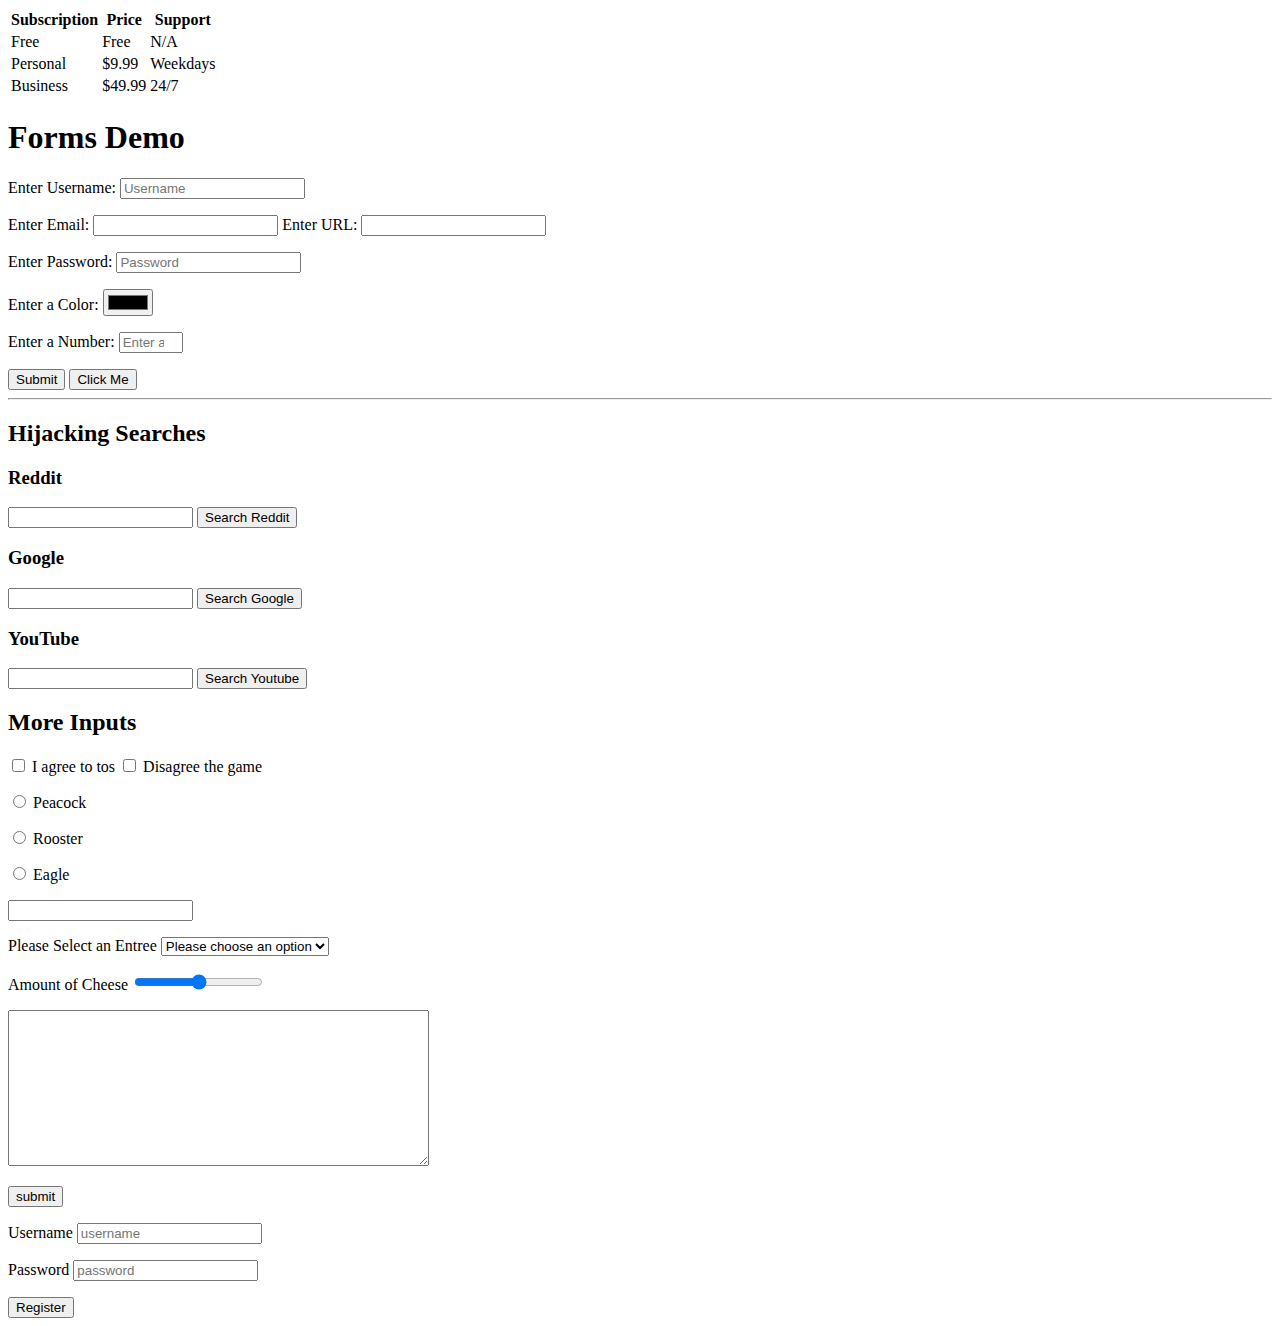
<file: index1.html>
<!DOCTYPE html>
<html lang="en">
<head>
    <meta charset="UTF-8">
    <meta http-equiv="X-UA-Compatible" content="IE=edge">
    <meta name="viewport" content="width=device-width, initial-scale=1.0">
    <title>Document</title>
</head>
<body>

<!-- TABLE ELEMENTS -->
    <table>
        <thead>
            <tr>
                <th>Subscription</th>
                <th>Price</th>
                <th>Support</th>
            </tr>
        </thead>
        
        <tbody>
        <tr>
            <td>Free</td>
            <td>Free</td>
            <td>N/A</td>
        </tr>
        
        <tr>
            <td>Personal</td>
            <td>$9.99</td>
            <td>Weekdays</td>
        </tr>
        
        <tr>
            <td>Business</td>
            <td>$49.99</td>
            <td>24/7</td>
        </tr>
        </tbody>

    </table>

<h1>Forms Demo</h1>

<!-- FORM ELEMENTS -->
<!-- label for="xxxxx" is used for associating the label with an id -->
<form action="/tacos">
    <p>
        <label for="username"> Enter Username: </label>
        <input id="username" type="text" placeholder="Username" name="username" minlength="5" maxlength="20">
    </p>
    <p>
        <!-- the required attribute only checks for an existing X@Y and does not validate for a true email -->
        <!-- same thing for URL, it just checks for an http://XYZ -->
        <label for="email">Enter Email:</label>
        <input type="email" required name="" id="email">
        <label for="url">Enter URL:</label>
        <input type="url" required name="" id="url">
    </p>
    <p>
        <label for="password">Enter Password: </label>
        <input id="password" type="password" placeholder="Password" name="password" minlength="5" maxlength="20">
    </p>
    <p>
        <label for="color">Enter a Color: </label>
        <input type="color" name="color">
    </p>
    <p>
          <label for="number">Enter a Number: </label>
          <input type="number" placeholder="Enter a Number" id="number" name="number" min="1" max="100" step="1">
    </p>
    <!-- two methods to create a button, button tag and input type -->
    <button>Submit</button>
    <input type="submit" value="Click Me">
</form>
<hr>

<h2>Hijacking Searches</h2>

<!-- SEARCH FUNCTIONS -->
<!-- This section of the course teaches us to imitate search functions from diff websites by matching up the
url which is done in conjunction with the name attribute. Each website has a unique way of structuring their
search function url -->
<h3>Reddit</h3>
<form action="https://www.reddit.com/search">
    <input type="text" name="q">
    <button>Search Reddit</button>
</form>

<h3>Google</h3>
<form action="https://www.google.com/search">
    <input type="text" name="q">
    <button>Search Google</button>
</form>

<h3>YouTube</h3>
<form action="https://www.youtube.com/results">
    <input type="text" name="search_query">
    <button>Search Youtube</button>
</form>

<h2>More Inputs</h2>

<!-- CHECKBOX AND RADIO BUTTONS -->
<!-- inp is a shortcut to get input tag including the type, name and id attribute. -->
<!-- name and value are two attributes that are sent to the server. -->
<!-- name must be the same for radio buttons under a certain topic. -->
<form action="/flyinganimals">
    <input type="checkbox" name="agree_tos" id="agree">
    <label for="agree">I agree to tos</label>
    
    <input type="checkbox" name="disagree_thegame" id="disagree">
    <label for="disagree">Disagree the game</label>

    <p>
        <input type="radio" name="bird" id="peacock" value="peacock">
        <label for="peacock">Peacock</label>
    </p>
    <p>
        <input type="radio" name="bird" id="rooster" value="rooster">
        <label for="rooster">Rooster</label>
    </p>
    <p>
        <input type="radio" name="bird" id="eagle" value="eagle">
        <label for="eagle">Eagle</label>
    </p>
    <p>
        <input type="text" name="" id="">
    </p>

<!-- DROPDOWN MENUS use the select and option elements -->
<p>
    <label for="meal">Please Select an Entree</label>
    <select name="meal" id="meal">
        <option value="">Please choose an option</option>
        <option value="fish">Fish</option>
        <option value="veg">Vegetarian</option>
        <option value="steak">Steak</option>
    </select>
</p>

<!-- RANGE AND TEXT AREA -->
<!-- range type has attributes min and max and a step to set the increment of the slider movement -->
<p>
    <label for="cheese">Amount of Cheese</label>
    <input type="range" name="cheese" id="cheese" min="1" max="100" step="5">
</p>

<p>
    <label for="requests"></label>
    <textarea name="requests" id="requests" cols="50" rows="10"></textarea>
</p>

<button>submit</button>
</form>

<!-- FORMS PRACTICE EXERCISE -->
<form action="FormsPracticeExercise">
    <p>
        <label for="username">Username</label>
        <input type="text" name="username" id="username" placeholder="username">
    </p>
    
    <p>
        <label for="password">Password</label>
        <input type="password" name="password" id="password" placeholder="password">
    </p>

    <button>Register</button>
</form>

</body>
</html>
</file>
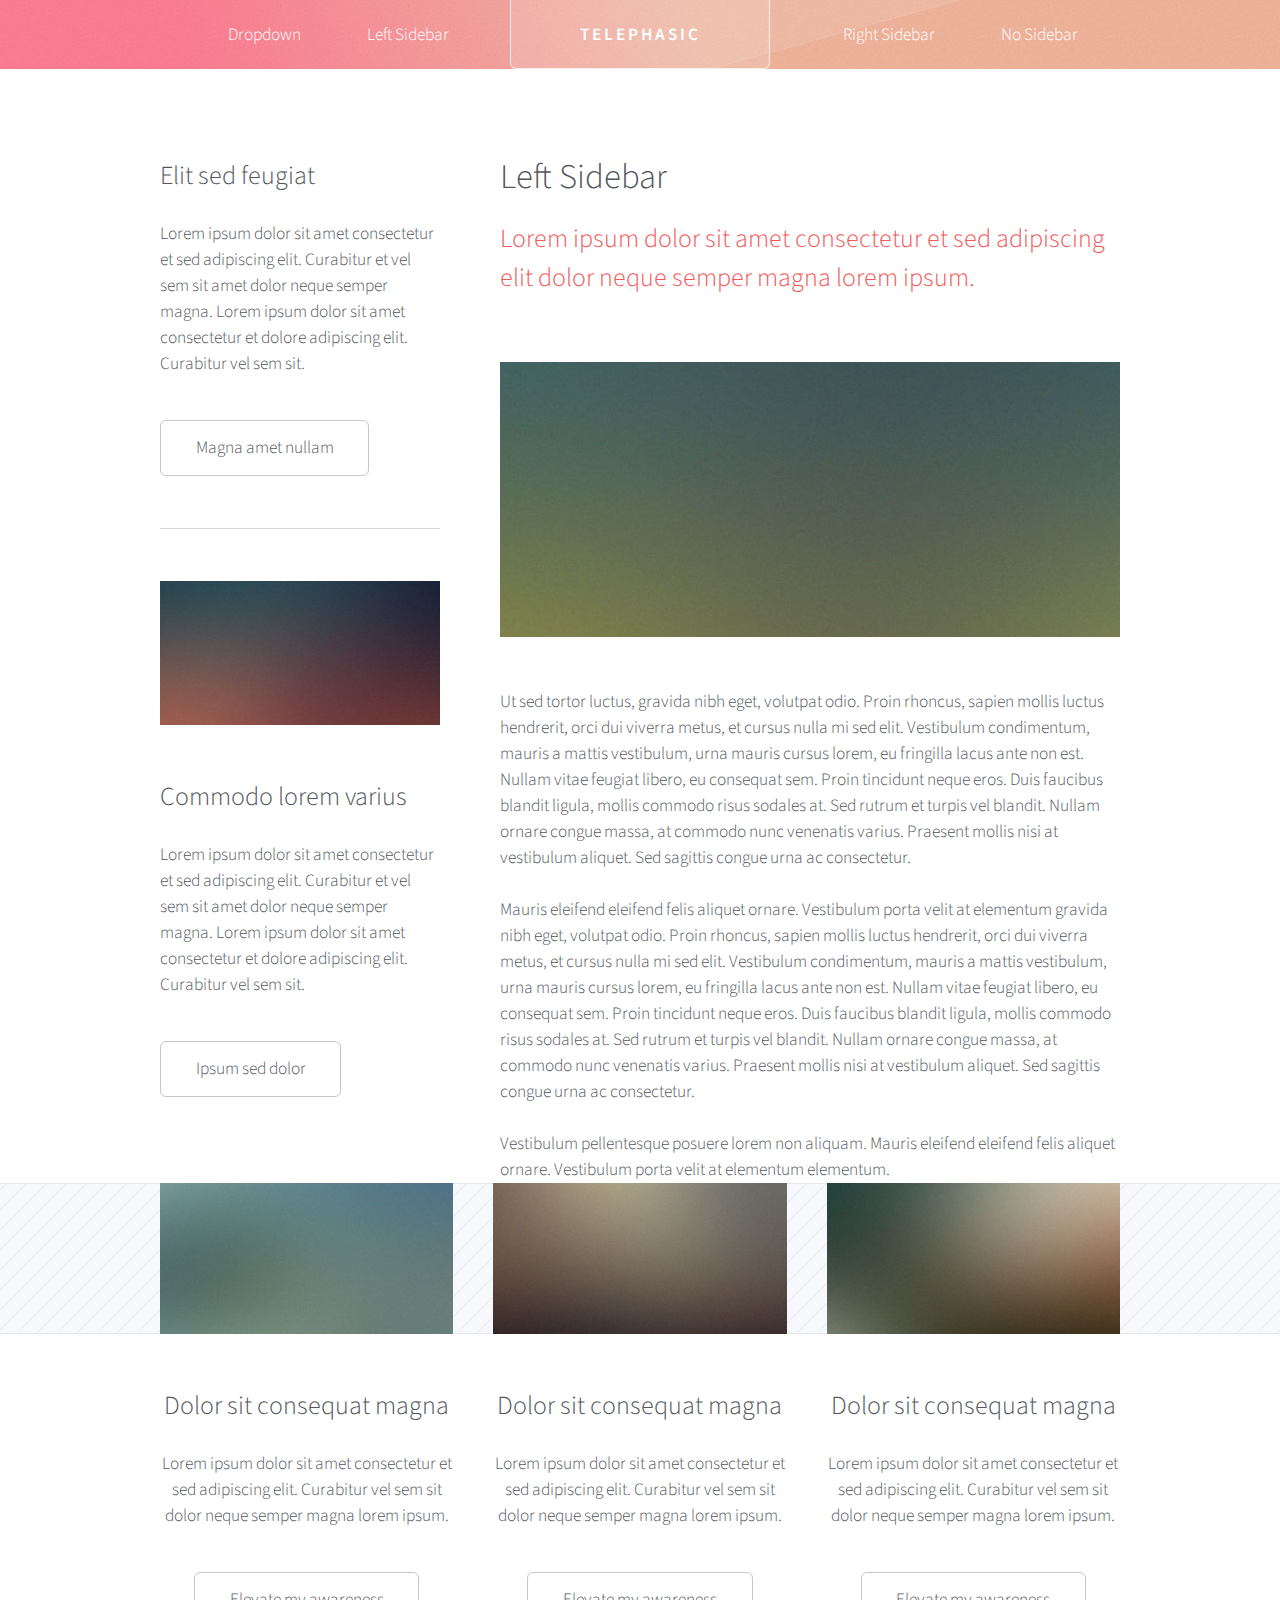
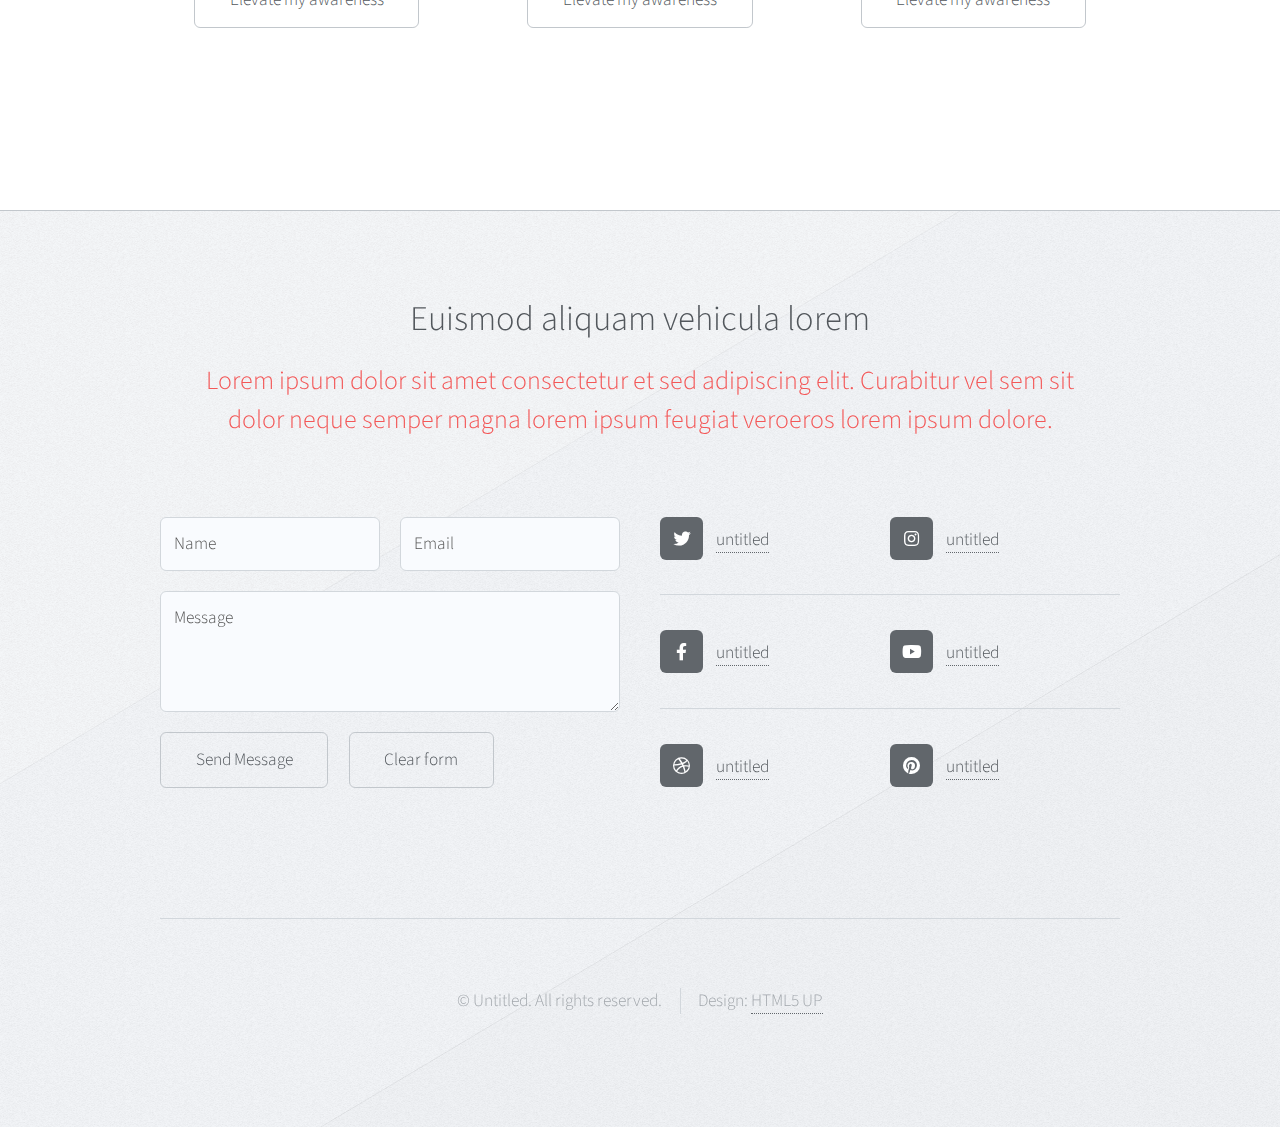
<file: left-sidebar.html>
<!DOCTYPE HTML>
<!--
	Telephasic by HTML5 UP
	html5up.net | @ajlkn
	Free for personal and commercial use under the CCA 3.0 license (html5up.net/license)
-->
<html>
	<head>
		<title>Telephasic by HTML5 UP</title>
		<meta charset="utf-8" />
		<meta name="viewport" content="width=device-width, initial-scale=1, user-scalable=no" />
		<link rel="stylesheet" href="assets/css/main.css" />
	</head>
	<body class="left-sidebar is-preload">
		<div id="page-wrapper">

			<!-- Header -->
				<div id="header-wrapper">
					<div id="header" class="container">

						<!-- Logo -->
							<h1 id="logo"><a href="index.html">Telephasic</a></h1>

						<!-- Nav -->
							<nav id="nav">
								<ul>
									<li>
										<a href="#">Dropdown</a>
										<ul>
											<li><a href="#">Lorem ipsum dolor</a></li>
											<li><a href="#">Magna phasellus</a></li>
											<li><a href="#">Etiam dolore nisl</a></li>
											<li>
												<a href="#">Phasellus consequat</a>
												<ul>
													<li><a href="#">Lorem ipsum dolor</a></li>
													<li><a href="#">Phasellus consequat</a></li>
													<li><a href="#">Magna phasellus</a></li>
													<li><a href="#">Etiam dolore nisl</a></li>
												</ul>
											</li>
											<li><a href="#">Veroeros feugiat</a></li>
										</ul>
									</li>
									<li><a href="left-sidebar.html">Left Sidebar</a></li>
									<li class="break"><a href="right-sidebar.html">Right Sidebar</a></li>
									<li><a href="no-sidebar.html">No Sidebar</a></li>
								</ul>
							</nav>

					</div>
				</div>

			<!-- Main -->
				<div class="wrapper">
					<div class="container" id="main">
						<div class="row gtr-150">
							<div class="col-4 col-12-narrower">

								<!-- Sidebar -->
									<section id="sidebar">
										<section>
											<header>
												<h3>Elit sed feugiat</h3>
											</header>
											<p>Lorem ipsum dolor sit amet consectetur et sed adipiscing elit. Curabitur et vel
											sem sit amet dolor neque semper magna. Lorem ipsum dolor sit amet consectetur et dolore
											adipiscing elit. Curabitur vel sem sit.</p>
											<ul class="actions">
												<li><a href="#" class="button">Magna amet nullam</a></li>
											</ul>
										</section>
										<section>
											<a href="#" class="image featured"><img src="images/pic07.jpg" alt="" /></a>
											<header>
												<h3>Commodo lorem varius</h3>
											</header>
											<p>Lorem ipsum dolor sit amet consectetur et sed adipiscing elit. Curabitur et vel
											sem sit amet dolor neque semper magna. Lorem ipsum dolor sit amet consectetur et dolore
											adipiscing elit. Curabitur vel sem sit.</p>
											<ul class="actions">
												<li><a href="#" class="button">Ipsum sed dolor</a></li>
											</ul>
										</section>
									</section>

							</div>
							<div class="col-8 col-12-narrower imp-narrower">

								<!-- Content -->
									<article id="content">
										<header>
											<h2>Left Sidebar</h2>
											<p>Lorem ipsum dolor sit amet consectetur et sed adipiscing elit
											dolor neque semper magna lorem ipsum.</p>
										</header>
										<a href="#" class="image featured"><img src="images/pic02.jpg" alt="" /></a>
										<p>Ut sed tortor luctus, gravida nibh eget, volutpat odio. Proin rhoncus, sapien
										mollis luctus hendrerit, orci dui viverra metus, et cursus nulla mi sed elit. Vestibulum
										condimentum, mauris a mattis vestibulum, urna mauris cursus lorem, eu fringilla lacus
										ante non est. Nullam vitae feugiat libero, eu consequat sem. Proin tincidunt neque
										eros. Duis faucibus blandit ligula, mollis commodo risus sodales at. Sed rutrum et
										turpis vel blandit. Nullam ornare congue massa, at commodo nunc venenatis varius.
										Praesent mollis nisi at vestibulum aliquet. Sed sagittis congue urna ac consectetur.</p>
										<p>Mauris eleifend eleifend felis aliquet ornare. Vestibulum porta velit at elementum
										gravida nibh eget, volutpat odio. Proin rhoncus, sapien
										mollis luctus hendrerit, orci dui viverra metus, et cursus nulla mi sed elit. Vestibulum
										condimentum, mauris a mattis vestibulum, urna mauris cursus lorem, eu fringilla lacus
										ante non est. Nullam vitae feugiat libero, eu consequat sem. Proin tincidunt neque
										eros. Duis faucibus blandit ligula, mollis commodo risus sodales at. Sed rutrum et
										turpis vel blandit. Nullam ornare congue massa, at commodo nunc venenatis varius.
										Praesent mollis nisi at vestibulum aliquet. Sed sagittis congue urna ac consectetur.</p>
										<p>Vestibulum pellentesque posuere lorem non aliquam. Mauris eleifend eleifend
										felis aliquet ornare. Vestibulum porta velit at elementum elementum.</p>
									</article>

							</div>
						</div>
						<div class="row features">
							<section class="col-4 col-12-narrower feature">
								<div class="image-wrapper first">
									<a href="#" class="image featured"><img src="images/pic03.jpg" alt="" /></a>
								</div>
								<header>
									<h3>Dolor sit consequat magna</h3>
								</header>
								<p>Lorem ipsum dolor sit amet consectetur et sed adipiscing elit. Curabitur
								vel sem sit dolor neque semper magna lorem ipsum.</p>
								<ul class="actions">
									<li><a href="#" class="button">Elevate my awareness</a></li>
								</ul>
							</section>
							<section class="col-4 col-12-narrower feature">
								<div class="image-wrapper">
									<a href="#" class="image featured"><img src="images/pic04.jpg" alt="" /></a>
								</div>
								<header>
									<h3>Dolor sit consequat magna</h3>
								</header>
								<p>Lorem ipsum dolor sit amet consectetur et sed adipiscing elit. Curabitur
								vel sem sit dolor neque semper magna lorem ipsum.</p>
								<ul class="actions">
									<li><a href="#" class="button">Elevate my awareness</a></li>
								</ul>
							</section>
							<section class="col-4 col-12-narrower feature">
								<div class="image-wrapper">
									<a href="#" class="image featured"><img src="images/pic05.jpg" alt="" /></a>
								</div>
								<header>
									<h3>Dolor sit consequat magna</h3>
								</header>
								<p>Lorem ipsum dolor sit amet consectetur et sed adipiscing elit. Curabitur
								vel sem sit dolor neque semper magna lorem ipsum.</p>
								<ul class="actions">
									<li><a href="#" class="button">Elevate my awareness</a></li>
								</ul>
							</section>
						</div>
					</div>
				</div>

			<!-- Footer -->
				<div id="footer-wrapper">
					<div id="footer" class="container">
						<header class="major">
							<h2>Euismod aliquam vehicula lorem</h2>
							<p>Lorem ipsum dolor sit amet consectetur et sed adipiscing elit. Curabitur vel sem sit<br />
							dolor neque semper magna lorem ipsum feugiat veroeros lorem ipsum dolore.</p>
						</header>
						<div class="row">
							<section class="col-6 col-12-narrower">
								<form method="post" action="#">
									<div class="row gtr-50">
										<div class="col-6 col-12-mobile">
											<input name="name" placeholder="Name" type="text" />
										</div>
										<div class="col-6 col-12-mobile">
											<input name="email" placeholder="Email" type="text" />
										</div>
										<div class="col-12">
											<textarea name="message" placeholder="Message"></textarea>
										</div>
										<div class="col-12">
											<ul class="actions">
												<li><input type="submit" value="Send Message" /></li>
												<li><input type="reset" value="Clear form" /></li>
											</ul>
										</div>
									</div>
								</form>
							</section>
							<section class="col-6 col-12-narrower">
								<div class="row gtr-0">
									<ul class="divided icons col-6 col-12-mobile">
										<li class="icon brands fa-twitter"><a href="#"><span class="extra">twitter.com/</span>untitled</a></li>
										<li class="icon brands fa-facebook-f"><a href="#"><span class="extra">facebook.com/</span>untitled</a></li>
										<li class="icon brands fa-dribbble"><a href="#"><span class="extra">dribbble.com/</span>untitled</a></li>
									</ul>
									<ul class="divided icons col-6 col-12-mobile">
										<li class="icon brands fa-instagram"><a href="#"><span class="extra">instagram.com/</span>untitled</a></li>
										<li class="icon brands fa-youtube"><a href="#"><span class="extra">youtube.com/</span>untitled</a></li>
										<li class="icon brands fa-pinterest"><a href="#"><span class="extra">pinterest.com/</span>untitled</a></li>
									</ul>
								</div>
							</section>
						</div>
					</div>
					<div id="copyright" class="container">
						<ul class="menu">
							<li>&copy; Untitled. All rights reserved.</li><li>Design: <a href="http://html5up.net">HTML5 UP</a></li>
						</ul>
					</div>
				</div>

		</div>

		<!-- Scripts -->
			<script src="assets/js/jquery.min.js"></script>
			<script src="assets/js/jquery.dropotron.min.js"></script>
			<script src="assets/js/browser.min.js"></script>
			<script src="assets/js/breakpoints.min.js"></script>
			<script src="assets/js/util.js"></script>
			<script src="assets/js/main.js"></script>

	</body>
</html>
</file>
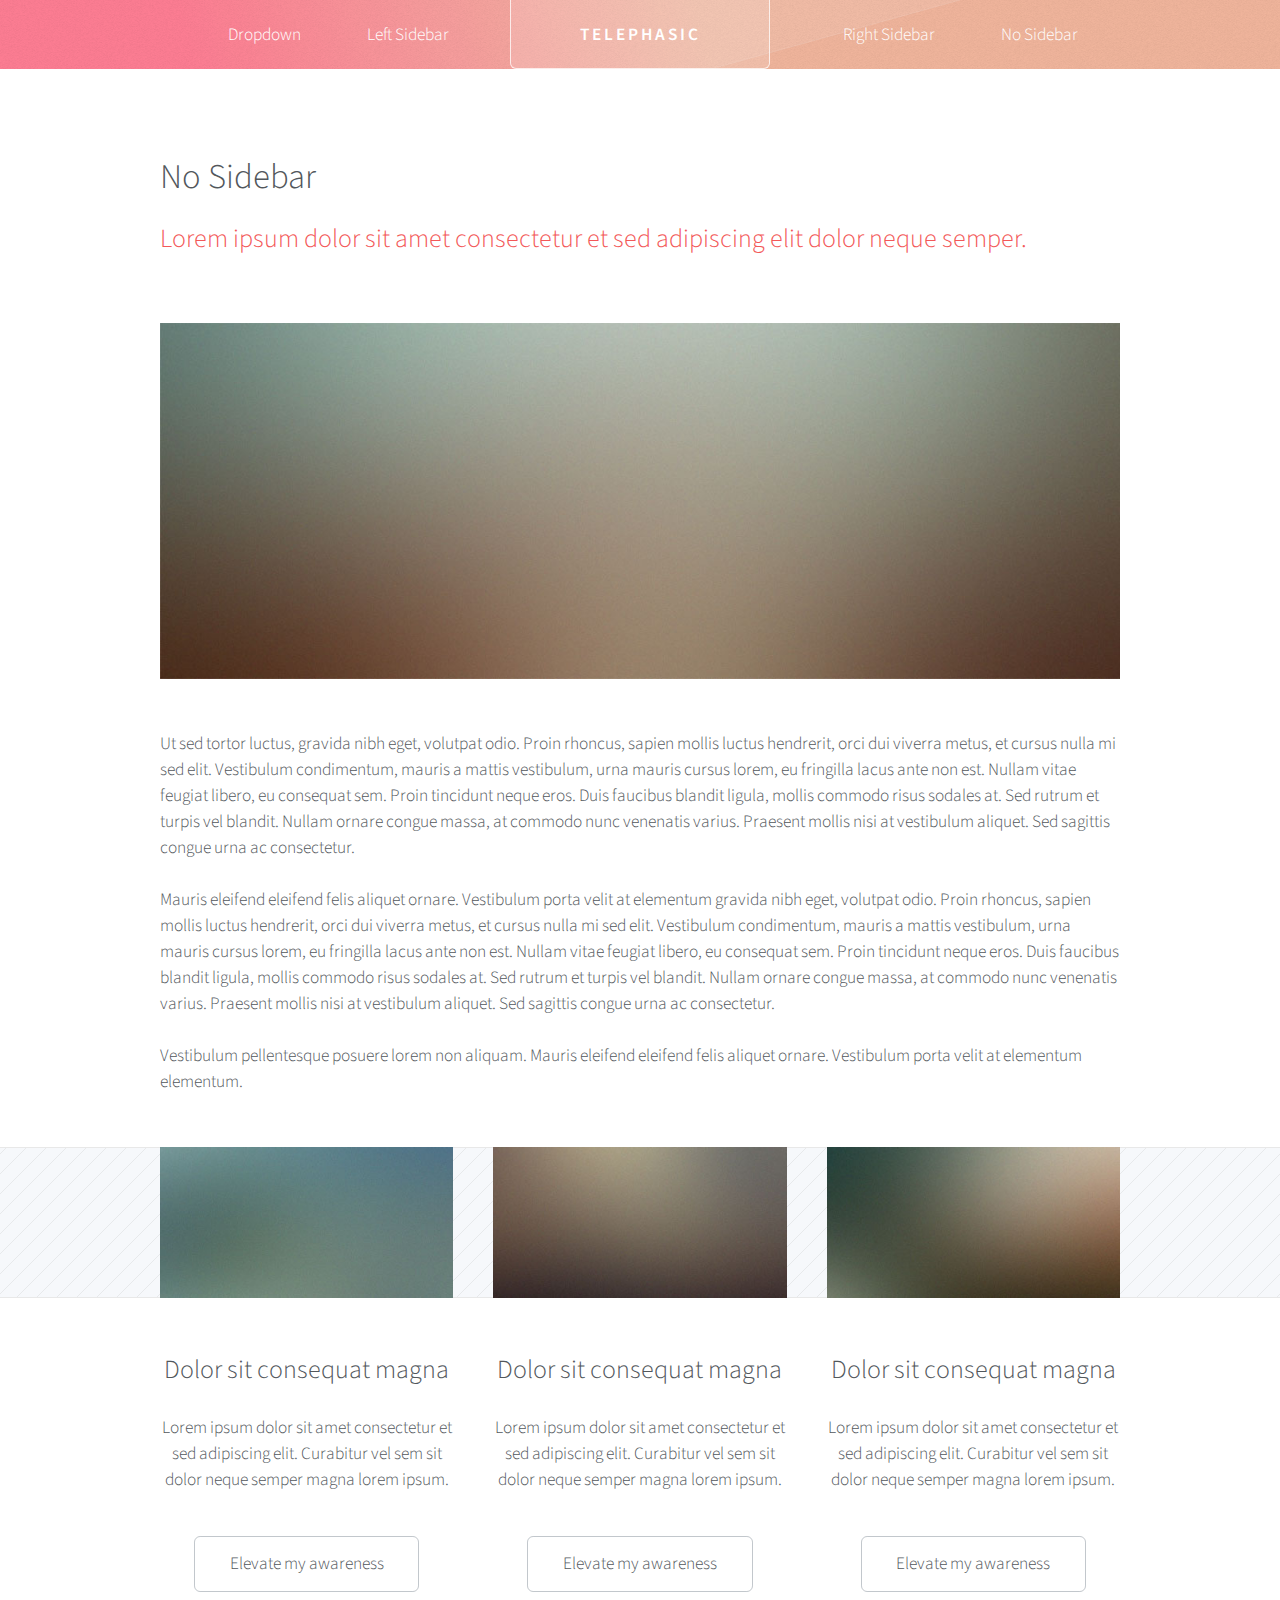
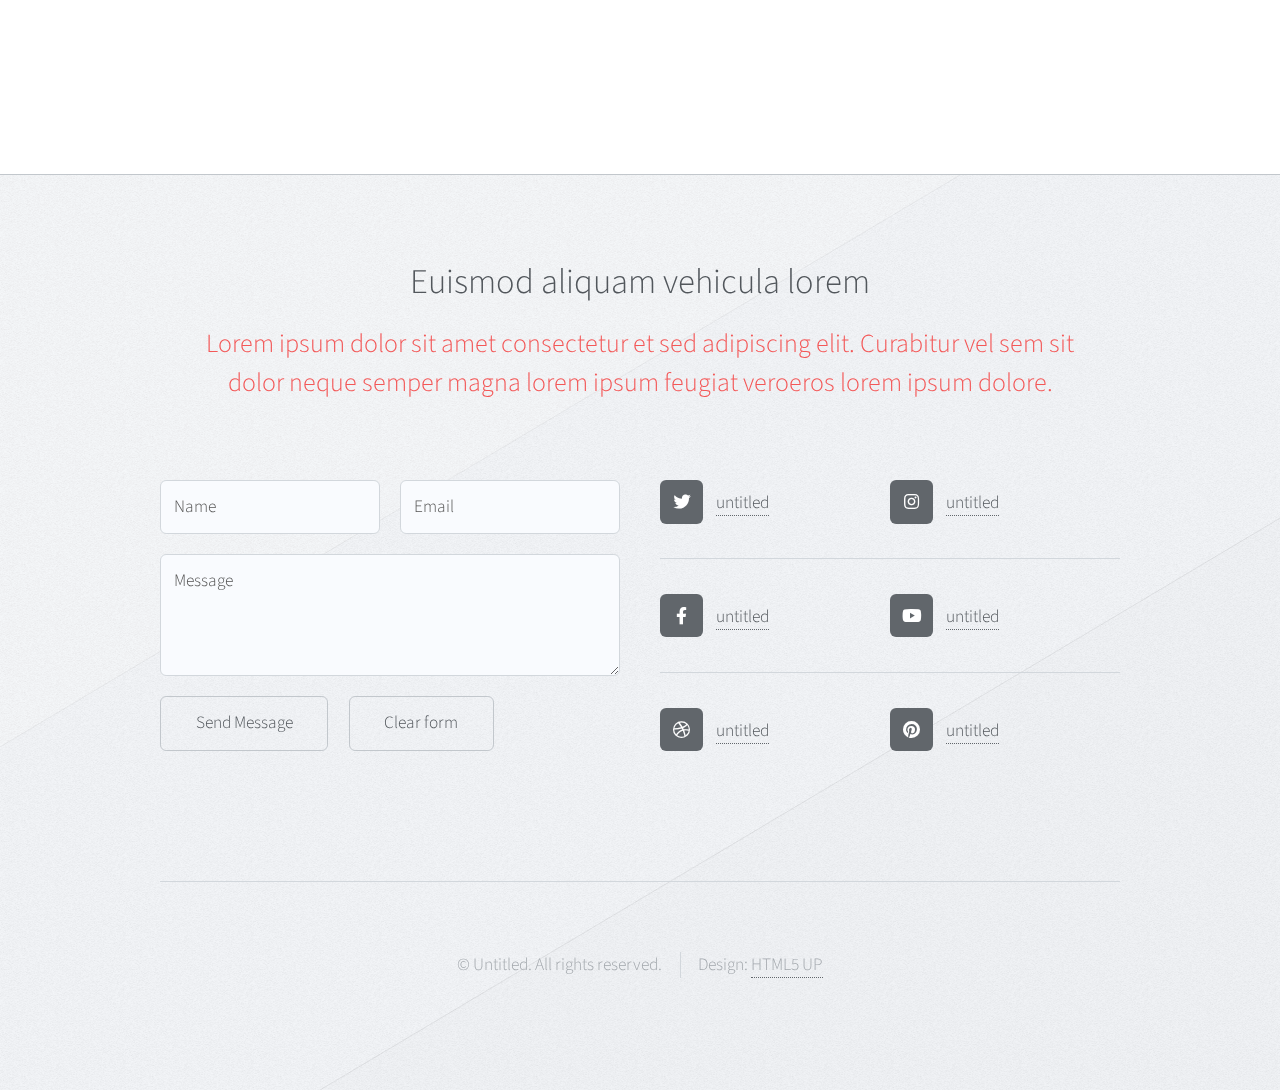
<file: no-sidebar.html>
<!DOCTYPE HTML>
<!--
	Telephasic by HTML5 UP
	html5up.net | @ajlkn
	Free for personal and commercial use under the CCA 3.0 license (html5up.net/license)
-->
<html>
	<head>
		<title>Telephasic by HTML5 UP</title>
		<meta charset="utf-8" />
		<meta name="viewport" content="width=device-width, initial-scale=1, user-scalable=no" />
		<link rel="stylesheet" href="assets/css/main.css" />
	</head>
	<body class="no-sidebar is-preload">
		<div id="page-wrapper">

			<!-- Header -->
				<div id="header-wrapper">
					<div id="header" class="container">

						<!-- Logo -->
							<h1 id="logo"><a href="index.html">Telephasic</a></h1>

						<!-- Nav -->
							<nav id="nav">
								<ul>
									<li>
										<a href="#">Dropdown</a>
										<ul>
											<li><a href="#">Lorem ipsum dolor</a></li>
											<li><a href="#">Magna phasellus</a></li>
											<li><a href="#">Etiam dolore nisl</a></li>
											<li>
												<a href="#">Phasellus consequat</a>
												<ul>
													<li><a href="#">Lorem ipsum dolor</a></li>
													<li><a href="#">Phasellus consequat</a></li>
													<li><a href="#">Magna phasellus</a></li>
													<li><a href="#">Etiam dolore nisl</a></li>
												</ul>
											</li>
											<li><a href="#">Veroeros feugiat</a></li>
										</ul>
									</li>
									<li><a href="left-sidebar.html">Left Sidebar</a></li>
									<li class="break"><a href="right-sidebar.html">Right Sidebar</a></li>
									<li><a href="no-sidebar.html">No Sidebar</a></li>
								</ul>
							</nav>

					</div>
				</div>

			<!-- Main -->
				<div class="wrapper">
					<div class="container" id="main">

						<!-- Content -->
							<article id="content">
								<header>
									<h2>No Sidebar</h2>
									<p>Lorem ipsum dolor sit amet consectetur et sed adipiscing elit
									dolor neque semper.</p>
								</header>
								<a href="#" class="image featured"><img src="images/pic06.jpg" alt="" /></a>
								<p>Ut sed tortor luctus, gravida nibh eget, volutpat odio. Proin rhoncus, sapien
								mollis luctus hendrerit, orci dui viverra metus, et cursus nulla mi sed elit. Vestibulum
								condimentum, mauris a mattis vestibulum, urna mauris cursus lorem, eu fringilla lacus
								ante non est. Nullam vitae feugiat libero, eu consequat sem. Proin tincidunt neque
								eros. Duis faucibus blandit ligula, mollis commodo risus sodales at. Sed rutrum et
								turpis vel blandit. Nullam ornare congue massa, at commodo nunc venenatis varius.
								Praesent mollis nisi at vestibulum aliquet. Sed sagittis congue urna ac consectetur.</p>
								<p>Mauris eleifend eleifend felis aliquet ornare. Vestibulum porta velit at elementum
								gravida nibh eget, volutpat odio. Proin rhoncus, sapien
								mollis luctus hendrerit, orci dui viverra metus, et cursus nulla mi sed elit. Vestibulum
								condimentum, mauris a mattis vestibulum, urna mauris cursus lorem, eu fringilla lacus
								ante non est. Nullam vitae feugiat libero, eu consequat sem. Proin tincidunt neque
								eros. Duis faucibus blandit ligula, mollis commodo risus sodales at. Sed rutrum et
								turpis vel blandit. Nullam ornare congue massa, at commodo nunc venenatis varius.
								Praesent mollis nisi at vestibulum aliquet. Sed sagittis congue urna ac consectetur.</p>
								<p>Vestibulum pellentesque posuere lorem non aliquam. Mauris eleifend eleifend
								felis aliquet ornare. Vestibulum porta velit at elementum elementum.</p>
							</article>

						<div class="row features">
							<section class="col-4 col-12-narrower feature">
								<div class="image-wrapper first">
									<a href="#" class="image featured"><img src="images/pic03.jpg" alt="" /></a>
								</div>
								<header>
									<h3>Dolor sit consequat magna</h3>
								</header>
								<p>Lorem ipsum dolor sit amet consectetur et sed adipiscing elit. Curabitur
								vel sem sit dolor neque semper magna lorem ipsum.</p>
								<ul class="actions">
									<li><a href="#" class="button">Elevate my awareness</a></li>
								</ul>
							</section>
							<section class="col-4 col-12-narrower feature">
								<div class="image-wrapper">
									<a href="#" class="image featured"><img src="images/pic04.jpg" alt="" /></a>
								</div>
								<header>
									<h3>Dolor sit consequat magna</h3>
								</header>
								<p>Lorem ipsum dolor sit amet consectetur et sed adipiscing elit. Curabitur
								vel sem sit dolor neque semper magna lorem ipsum.</p>
								<ul class="actions">
									<li><a href="#" class="button">Elevate my awareness</a></li>
								</ul>
							</section>
							<section class="col-4 col-12-narrower feature">
								<div class="image-wrapper">
									<a href="#" class="image featured"><img src="images/pic05.jpg" alt="" /></a>
								</div>
								<header>
									<h3>Dolor sit consequat magna</h3>
								</header>
								<p>Lorem ipsum dolor sit amet consectetur et sed adipiscing elit. Curabitur
								vel sem sit dolor neque semper magna lorem ipsum.</p>
								<ul class="actions">
									<li><a href="#" class="button">Elevate my awareness</a></li>
								</ul>
							</section>
						</div>
					</div>
				</div>

			<!-- Footer -->
				<div id="footer-wrapper">
					<div id="footer" class="container">
						<header class="major">
							<h2>Euismod aliquam vehicula lorem</h2>
							<p>Lorem ipsum dolor sit amet consectetur et sed adipiscing elit. Curabitur vel sem sit<br />
							dolor neque semper magna lorem ipsum feugiat veroeros lorem ipsum dolore.</p>
						</header>
						<div class="row">
							<section class="col-6 col-12-narrower">
								<form method="post" action="#">
									<div class="row gtr-50">
										<div class="col-6 col-12-mobile">
											<input name="name" placeholder="Name" type="text" />
										</div>
										<div class="col-6 col-12-mobile">
											<input name="email" placeholder="Email" type="text" />
										</div>
										<div class="col-12">
											<textarea name="message" placeholder="Message"></textarea>
										</div>
										<div class="col-12">
											<ul class="actions">
												<li><input type="submit" value="Send Message" /></li>
												<li><input type="reset" value="Clear form" /></li>
											</ul>
										</div>
									</div>
								</form>
							</section>
							<section class="col-6 col-12-narrower">
								<div class="row gtr-0">
									<ul class="divided icons col-6 col-12-mobile">
										<li class="icon brands fa-twitter"><a href="#"><span class="extra">twitter.com/</span>untitled</a></li>
										<li class="icon brands fa-facebook-f"><a href="#"><span class="extra">facebook.com/</span>untitled</a></li>
										<li class="icon brands fa-dribbble"><a href="#"><span class="extra">dribbble.com/</span>untitled</a></li>
									</ul>
									<ul class="divided icons col-6 col-12-mobile">
										<li class="icon brands fa-instagram"><a href="#"><span class="extra">instagram.com/</span>untitled</a></li>
										<li class="icon brands fa-youtube"><a href="#"><span class="extra">youtube.com/</span>untitled</a></li>
										<li class="icon brands fa-pinterest"><a href="#"><span class="extra">pinterest.com/</span>untitled</a></li>
									</ul>
								</div>
							</section>
						</div>
					</div>
					<div id="copyright" class="container">
						<ul class="menu">
							<li>&copy; Untitled. All rights reserved.</li><li>Design: <a href="http://html5up.net">HTML5 UP</a></li>
						</ul>
					</div>
				</div>

		</div>

		<!-- Scripts -->
			<script src="assets/js/jquery.min.js"></script>
			<script src="assets/js/jquery.dropotron.min.js"></script>
			<script src="assets/js/browser.min.js"></script>
			<script src="assets/js/breakpoints.min.js"></script>
			<script src="assets/js/util.js"></script>
			<script src="assets/js/main.js"></script>

	</body>
</html>
</file>
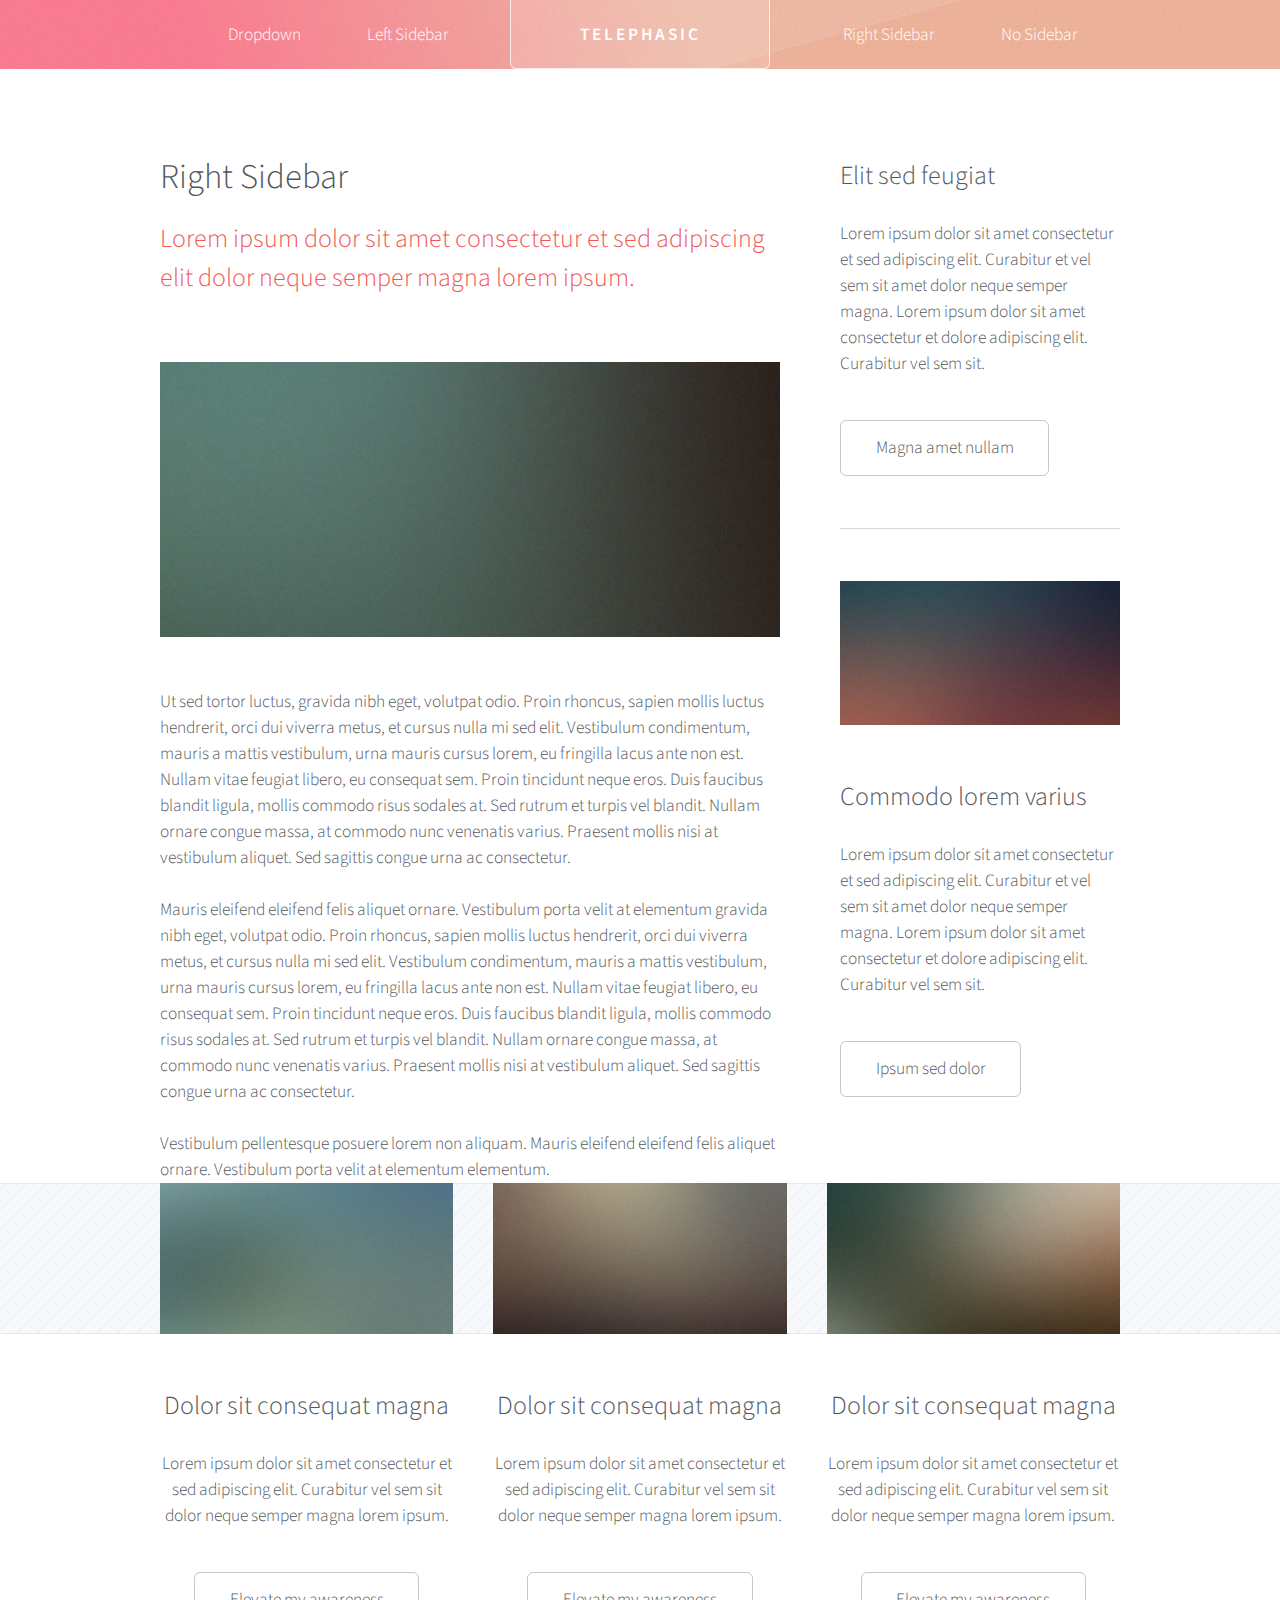
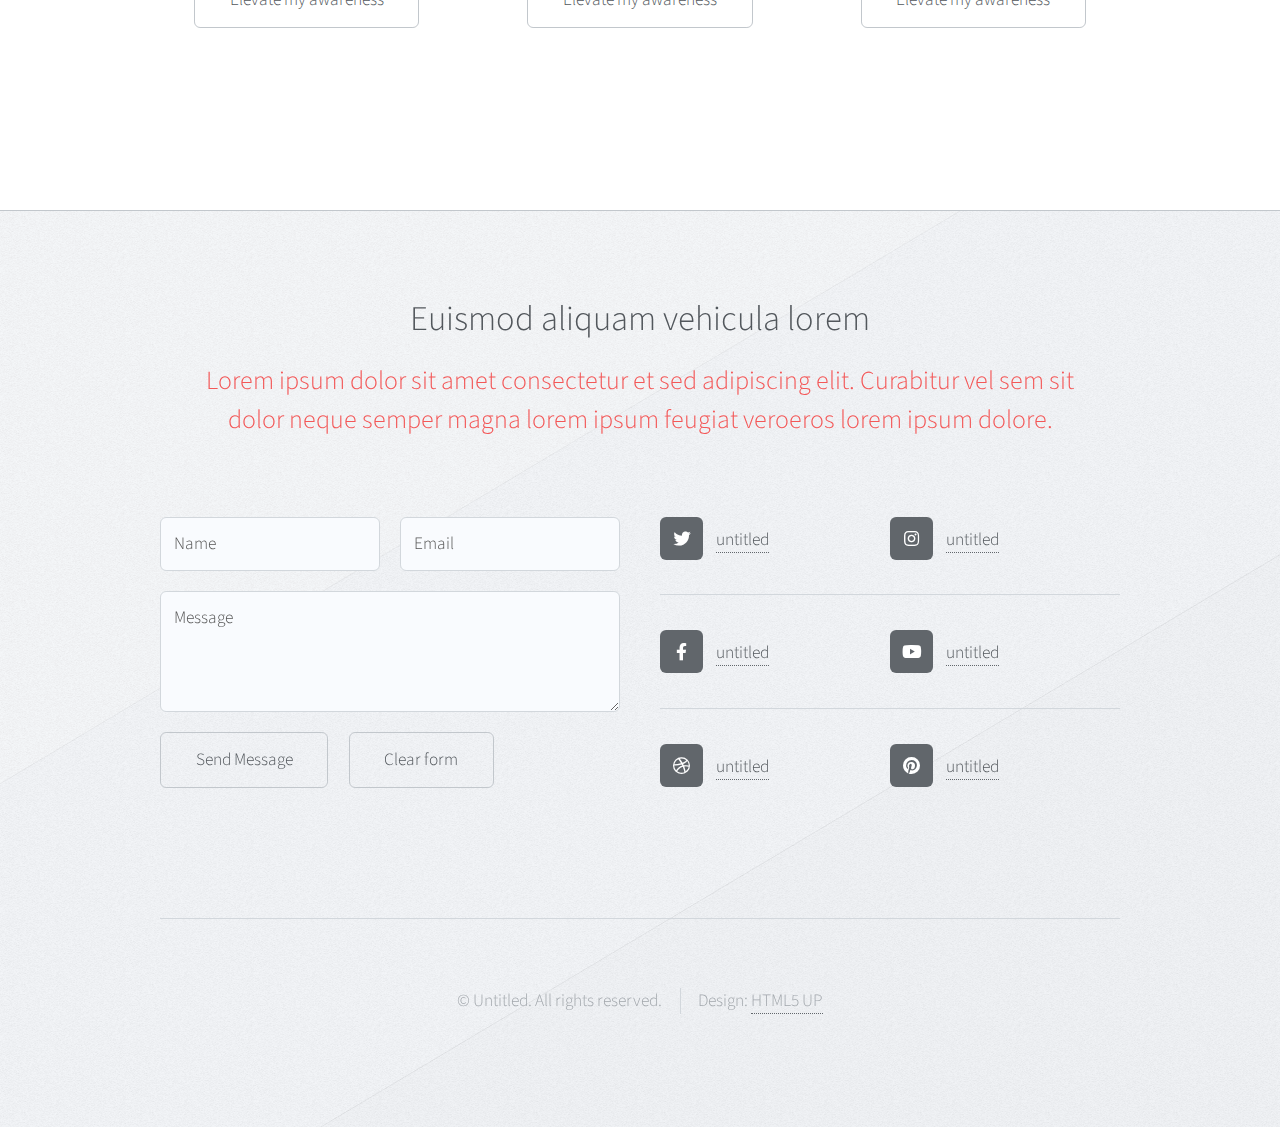
<file: right-sidebar.html>
<!DOCTYPE HTML>
<!--
	Telephasic by HTML5 UP
	html5up.net | @ajlkn
	Free for personal and commercial use under the CCA 3.0 license (html5up.net/license)
-->
<html>
	<head>
		<title>Telephasic by HTML5 UP</title>
		<meta charset="utf-8" />
		<meta name="viewport" content="width=device-width, initial-scale=1, user-scalable=no" />
		<link rel="stylesheet" href="assets/css/main.css" />
	</head>
	<body class="right-sidebar is-preload">
		<div id="page-wrapper">

			<!-- Header -->
				<div id="header-wrapper">
					<div id="header" class="container">

						<!-- Logo -->
							<h1 id="logo"><a href="index.html">Telephasic</a></h1>

						<!-- Nav -->
							<nav id="nav">
								<ul>
									<li>
										<a href="#">Dropdown</a>
										<ul>
											<li><a href="#">Lorem ipsum dolor</a></li>
											<li><a href="#">Magna phasellus</a></li>
											<li><a href="#">Etiam dolore nisl</a></li>
											<li>
												<a href="#">Phasellus consequat</a>
												<ul>
													<li><a href="#">Lorem ipsum dolor</a></li>
													<li><a href="#">Phasellus consequat</a></li>
													<li><a href="#">Magna phasellus</a></li>
													<li><a href="#">Etiam dolore nisl</a></li>
												</ul>
											</li>
											<li><a href="#">Veroeros feugiat</a></li>
										</ul>
									</li>
									<li><a href="left-sidebar.html">Left Sidebar</a></li>
									<li class="break"><a href="right-sidebar.html">Right Sidebar</a></li>
									<li><a href="no-sidebar.html">No Sidebar</a></li>
								</ul>
							</nav>

					</div>
				</div>

			<!-- Main -->
				<div class="wrapper">
					<div class="container" id="main">
						<div class="row gtr-150">
							<div class="col-8 col-12-narrower">

								<!-- Content -->
									<article id="content">
										<header>
											<h2>Right Sidebar</h2>
											<p>Lorem ipsum dolor sit amet consectetur et sed adipiscing elit
											dolor neque semper magna lorem ipsum.</p>
										</header>
										<a href="#" class="image featured"><img src="images/pic01.jpg" alt="" /></a>
										<p>Ut sed tortor luctus, gravida nibh eget, volutpat odio. Proin rhoncus, sapien
										mollis luctus hendrerit, orci dui viverra metus, et cursus nulla mi sed elit. Vestibulum
										condimentum, mauris a mattis vestibulum, urna mauris cursus lorem, eu fringilla lacus
										ante non est. Nullam vitae feugiat libero, eu consequat sem. Proin tincidunt neque
										eros. Duis faucibus blandit ligula, mollis commodo risus sodales at. Sed rutrum et
										turpis vel blandit. Nullam ornare congue massa, at commodo nunc venenatis varius.
										Praesent mollis nisi at vestibulum aliquet. Sed sagittis congue urna ac consectetur.</p>
										<p>Mauris eleifend eleifend felis aliquet ornare. Vestibulum porta velit at elementum
										gravida nibh eget, volutpat odio. Proin rhoncus, sapien
										mollis luctus hendrerit, orci dui viverra metus, et cursus nulla mi sed elit. Vestibulum
										condimentum, mauris a mattis vestibulum, urna mauris cursus lorem, eu fringilla lacus
										ante non est. Nullam vitae feugiat libero, eu consequat sem. Proin tincidunt neque
										eros. Duis faucibus blandit ligula, mollis commodo risus sodales at. Sed rutrum et
										turpis vel blandit. Nullam ornare congue massa, at commodo nunc venenatis varius.
										Praesent mollis nisi at vestibulum aliquet. Sed sagittis congue urna ac consectetur.</p>
										<p>Vestibulum pellentesque posuere lorem non aliquam. Mauris eleifend eleifend
										felis aliquet ornare. Vestibulum porta velit at elementum elementum.</p>
									</article>

							</div>
							<div class="col-4 col-12-narrower">

								<!-- Sidebar -->
									<section id="sidebar">
										<section>
											<header>
												<h3>Elit sed feugiat</h3>
											</header>
											<p>Lorem ipsum dolor sit amet consectetur et sed adipiscing elit. Curabitur et vel
											sem sit amet dolor neque semper magna. Lorem ipsum dolor sit amet consectetur et dolore
											adipiscing elit. Curabitur vel sem sit.</p>
											<ul class="actions">
												<li><a href="#" class="button">Magna amet nullam</a></li>
											</ul>
										</section>
										<section>
											<a href="#" class="image featured"><img src="images/pic07.jpg" alt="" /></a>
											<header>
												<h3>Commodo lorem varius</h3>
											</header>
											<p>Lorem ipsum dolor sit amet consectetur et sed adipiscing elit. Curabitur et vel
											sem sit amet dolor neque semper magna. Lorem ipsum dolor sit amet consectetur et dolore
											adipiscing elit. Curabitur vel sem sit.</p>
											<ul class="actions">
												<li><a href="#" class="button">Ipsum sed dolor</a></li>
											</ul>
										</section>
									</section>

							</div>
						</div>
						<div class="row features">
							<section class="col-4 col-12-narrower feature">
								<div class="image-wrapper first">
									<a href="#" class="image featured"><img src="images/pic03.jpg" alt="" /></a>
								</div>
								<header>
									<h3>Dolor sit consequat magna</h3>
								</header>
								<p>Lorem ipsum dolor sit amet consectetur et sed adipiscing elit. Curabitur
								vel sem sit dolor neque semper magna lorem ipsum.</p>
								<ul class="actions">
									<li><a href="#" class="button">Elevate my awareness</a></li>
								</ul>
							</section>
							<section class="col-4 col-12-narrower feature">
								<div class="image-wrapper">
									<a href="#" class="image featured"><img src="images/pic04.jpg" alt="" /></a>
								</div>
								<header>
									<h3>Dolor sit consequat magna</h3>
								</header>
								<p>Lorem ipsum dolor sit amet consectetur et sed adipiscing elit. Curabitur
								vel sem sit dolor neque semper magna lorem ipsum.</p>
								<ul class="actions">
									<li><a href="#" class="button">Elevate my awareness</a></li>
								</ul>
							</section>
							<section class="col-4 col-12-narrower feature">
								<div class="image-wrapper">
									<a href="#" class="image featured"><img src="images/pic05.jpg" alt="" /></a>
								</div>
								<header>
									<h3>Dolor sit consequat magna</h3>
								</header>
								<p>Lorem ipsum dolor sit amet consectetur et sed adipiscing elit. Curabitur
								vel sem sit dolor neque semper magna lorem ipsum.</p>
								<ul class="actions">
									<li><a href="#" class="button">Elevate my awareness</a></li>
								</ul>
							</section>
						</div>
					</div>
				</div>

			<!-- Footer -->
				<div id="footer-wrapper">
					<div id="footer" class="container">
						<header class="major">
							<h2>Euismod aliquam vehicula lorem</h2>
							<p>Lorem ipsum dolor sit amet consectetur et sed adipiscing elit. Curabitur vel sem sit<br />
							dolor neque semper magna lorem ipsum feugiat veroeros lorem ipsum dolore.</p>
						</header>
						<div class="row">
							<section class="col-6 col-12-narrower">
								<form method="post" action="#">
									<div class="row gtr-50">
										<div class="col-6 col-12-mobile">
											<input name="name" placeholder="Name" type="text" />
										</div>
										<div class="col-6 col-12-mobile">
											<input name="email" placeholder="Email" type="text" />
										</div>
										<div class="col-12">
											<textarea name="message" placeholder="Message"></textarea>
										</div>
										<div class="col-12">
											<ul class="actions">
												<li><input type="submit" value="Send Message" /></li>
												<li><input type="reset" value="Clear form" /></li>
											</ul>
										</div>
									</div>
								</form>
							</section>
							<section class="col-6 col-12-narrower">
								<div class="row gtr-0">
									<ul class="divided icons col-6 col-12-mobile">
										<li class="icon brands fa-twitter"><a href="#"><span class="extra">twitter.com/</span>untitled</a></li>
										<li class="icon brands fa-facebook-f"><a href="#"><span class="extra">facebook.com/</span>untitled</a></li>
										<li class="icon brands fa-dribbble"><a href="#"><span class="extra">dribbble.com/</span>untitled</a></li>
									</ul>
									<ul class="divided icons col-6 col-12-mobile">
										<li class="icon brands fa-instagram"><a href="#"><span class="extra">instagram.com/</span>untitled</a></li>
										<li class="icon brands fa-youtube"><a href="#"><span class="extra">youtube.com/</span>untitled</a></li>
										<li class="icon brands fa-pinterest"><a href="#"><span class="extra">pinterest.com/</span>untitled</a></li>
									</ul>
								</div>
							</section>
						</div>
					</div>
					<div id="copyright" class="container">
						<ul class="menu">
							<li>&copy; Untitled. All rights reserved.</li><li>Design: <a href="http://html5up.net">HTML5 UP</a></li>
						</ul>
					</div>
				</div>

		</div>

		<!-- Scripts -->
			<script src="assets/js/jquery.min.js"></script>
			<script src="assets/js/jquery.dropotron.min.js"></script>
			<script src="assets/js/browser.min.js"></script>
			<script src="assets/js/breakpoints.min.js"></script>
			<script src="assets/js/util.js"></script>
			<script src="assets/js/main.js"></script>

	</body>
</html>
</file>
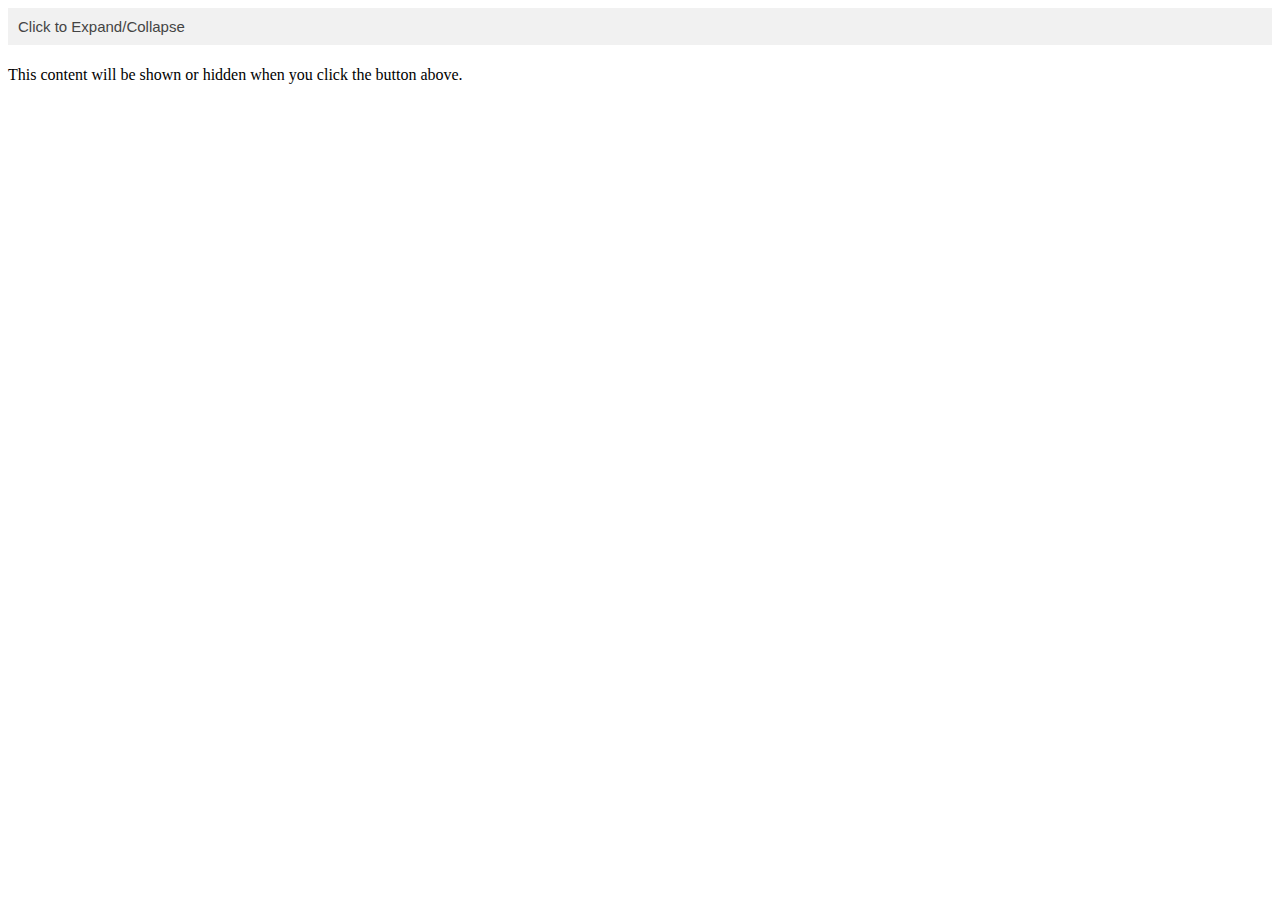
<file: test.html>
<!DOCTYPE html>
<html lang="en">
<head>
  <meta charset="UTF-8">
  <meta name="viewport" content="width=device-width, initial-scale=1.0">
  <title>Accordion Example</title>
  <style>
    /* Style the button that will be clicked */
    .accordion {
      background-color: #f1f1f1;
      color: #444;
      cursor: pointer;
      padding: 10px;
      width: 100%;
      text-align: left;
      border: none;
      outline: none;
      font-size: 15px;
      margin-bottom: 5px;
      transition: background-color 0.3s;
    }

    /* Add a color change effect when hovered */
    .accordion:hover {
      background-color: #ddd;
    }

    /* The container for the collapsible content */
    .panel {
      padding: 0 18px;
      display: none; /* Hidden by default */
      background-color: #f9f9f9;
      overflow: hidden;
      transition: max-height 0.2s ease-out;
      max-height: 0; /* Initially collapsed */
    }

    /* This is to ensure that the panel has a smooth transition */
    .panel.open {
      display: block;
      max-height: 500px; /* Arbitrary high value for smooth expansion */
    }
  </style>
</head>
<body>

  <!-- Accordion Button -->
  <button class="accordion">Click to Expand/Collapse</button>
  <div class="panel">
    <p>This content will be shown or hidden when you click the button above.</p>
  </div>
  <p>This content will be shown or hidden when you click the button above.</p>

  <script>
    // Get all elements with the class 'accordion'
    var acc = document.getElementsByClassName("accordion");
    
    // Loop through all accordion elements and add an event listener
    for (var i = 0; i < acc.length; i++) {
      acc[i].addEventListener("click", function() {
        // Toggle the "active" class to change the button style
        this.classList.toggle("active");
    
        // Get the panel associated with the clicked button
        var panel = this.nextElementSibling;
    
        // Toggle the 'open' class to control the expansion
        panel.classList.toggle('open');
      });
    }
  </script>

</body>
</html>
</file>
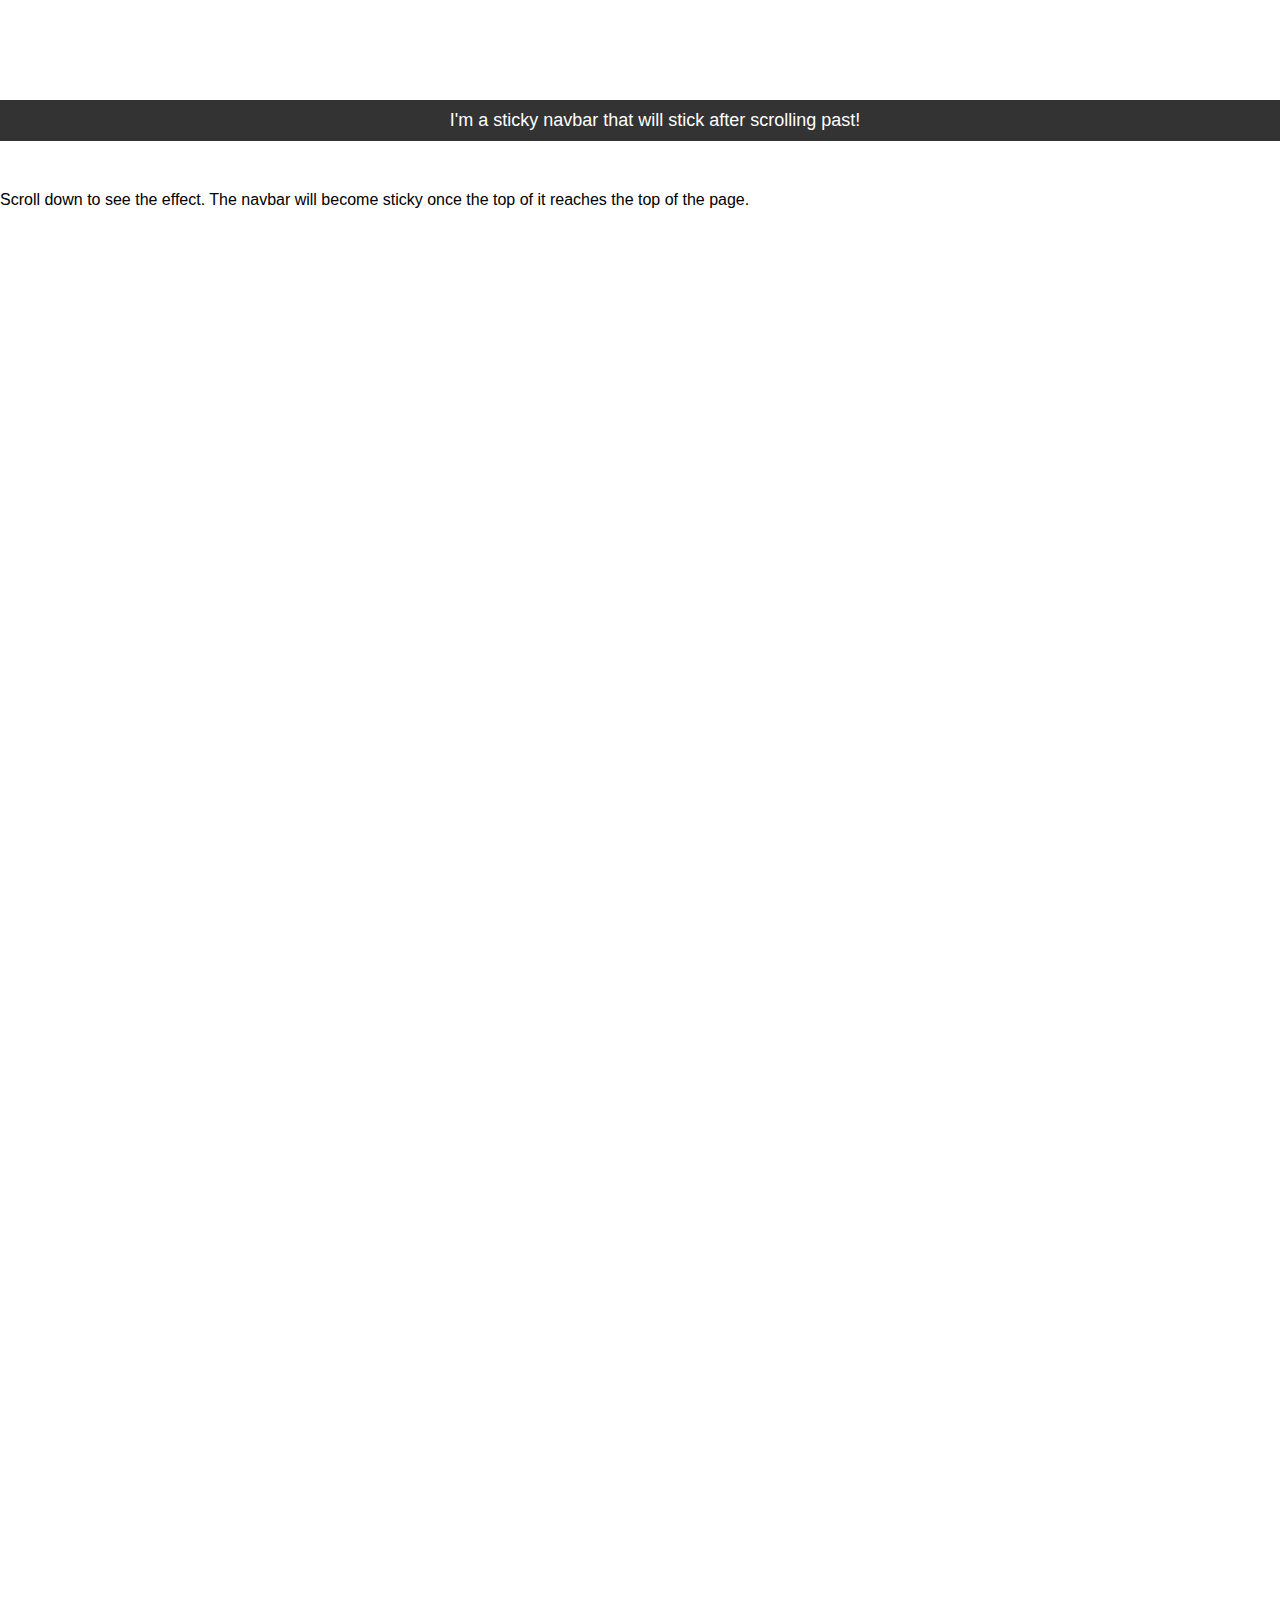
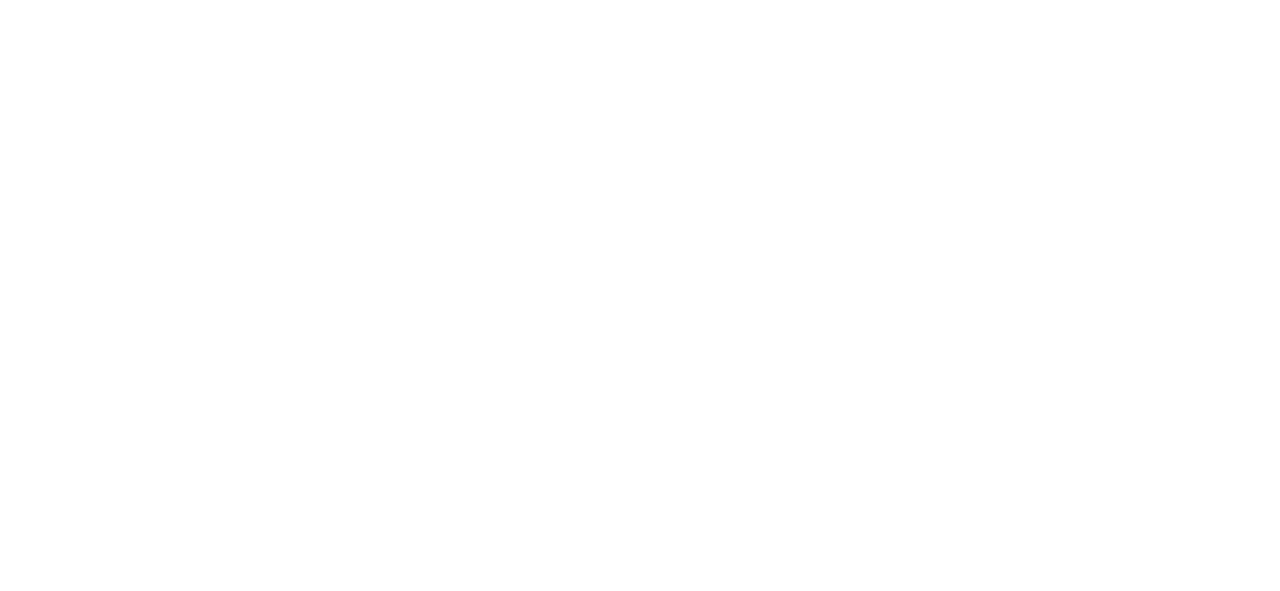
<file: test2.html>
<!DOCTYPE html>
<html lang="en">
<head>
    <meta charset="UTF-8">
    <meta name="viewport" content="width=device-width, initial-scale=1.0">
    <title>Sticky Navbar After Scrolling</title>
    <style>
        body {
            margin: 0;
            font-family: Arial, sans-serif;
            height: 2000px; /* For scrolling effect */
        }

        .navbar {
            top: 100px;
            position: relative; /* Initially, normal positioning */
            width: 100%;
            background-color: #333;
            color: white;
            padding: 10px 15px;
            text-align: center;
            font-size: 18px;
            z-index: 1000;
        }

        .navbar.sticky {
            position: fixed; /* Makes navbar fixed when sticky */
            top: 0;
            left: 0;
            width: 100%; /* Ensure full width when fixed */
        }

        .content {
            margin-top: 150px; /* Adds space below the navbar initially */
            height: 2000px; /* For scrolling effect */
        }
    </style>
</head>
<body>

    <div class="navbar">
        I'm a sticky navbar that will stick after scrolling past!
    </div>

    <div class="content">
        Scroll down to see the effect. The navbar will become sticky once the top of it reaches the top of the page.
    </div>

    <script>
        // Script to add sticky class when the top of the navbar reaches the top of the page
        window.onscroll = function() {stickNavbar()};

        var navbar = document.querySelector('.navbar');
        var content = document.querySelector('.content');
        var sticky = navbar.offsetTop - 100; // Adjust sticky position based on navbar's initial top (100px offset)

        function stickNavbar() {
            if (window.pageYOffset >= sticky) {
                navbar.classList.add('sticky');
                content.style.paddingTop = navbar.offsetHeight + 'px'; // Add padding to the content to prevent jump
            } else {
                navbar.classList.remove('sticky');
                content.style.paddingTop = '150px'; // Reset padding-top to original space
            }
        }
    </script>

</body>
</html>
</file>
<file: assets/css/main.css>
@import url("fontawesome-all.min.css");
@import url("https://fonts.googleapis.com/css?family=Source+Sans+Pro:300,300italic,400,400italic,600");

/*
	Telephasic by HTML5 UP
	html5up.net | @ajlkn
	Free for personal and commercial use under the CCA 3.0 license (html5up.net/license)
*/

html, body, div, span, applet, object,
iframe, h1, h2, h3, h4, h5, h6, p, blockquote,
pre, a, abbr, acronym, address, big, cite,
code, del, dfn, em, img, ins, kbd, q, s, samp,
small, strike, strong, sub, sup, tt, var, b,
u, i, center, dl, dt, dd, ol, ul, li, fieldset,
form, label, legend, table, caption, tbody,
tfoot, thead, tr, th, td, article, aside,
canvas, details, embed, figure, figcaption,
footer, header, hgroup, menu, nav, output, ruby,
section, summary, time, mark, audio, video {
	margin: 0;
	padding: 0;
	border: 0;
	font-size: 100%;
	font: inherit;
	vertical-align: baseline;}

article, aside, details, figcaption, figure,
footer, header, hgroup, menu, nav, section {
	display: block;}

body {
	line-height: 1;
}

ol, ul {
	list-style: none;
}

blockquote, q {
	quotes: none;
}

	blockquote:before, blockquote:after, q:before, q:after {
		content: '';
		content: none;
	}

table {
	border-collapse: collapse;
	border-spacing: 0;
}

body {
	-webkit-text-size-adjust: none;
}

mark {
	background-color: transparent;
	color: inherit;
}

input::-moz-focus-inner {
	border: 0;
	padding: 0;
}

input, select, textarea {
	-moz-appearance: none;
	-webkit-appearance: none;
	-ms-appearance: none;
	appearance: none;
}

/* Basic */

	@-ms-viewport {
		width: device-width;
	}

	html {
		box-sizing: border-box;
	}

	*, *:before, *:after {
		box-sizing: inherit;
	}

	body {
		background: #f5f7fa;
		font-family: 'Source Sans Pro', sans-serif;
		font-weight: 300;
		color: #52575c;
		line-height: 1.75em;
		font-size: 14pt;
	}

		body.is-preload *, body.is-preload *:before, body.is-preload *:after {
			-moz-animation: none !important;
			-webkit-animation: none !important;
			-ms-animation: none !important;
			animation: none !important;
			-moz-transition: none !important;
			-webkit-transition: none !important;
			-ms-transition: none !important;
			transition: none !important;
		}

	input, textarea, select {
		font-family: 'Source Sans Pro', sans-serif;
		font-weight: 300;
		color: #52575c;
		line-height: 1.75em;
		font-size: 15pt;
	}

	h1, h2, h3, h4, h5, h6 {
		font-weight: 300;
		color: #52575c;
	}

	h1 a, h2 a, h3 a, h4 a, h5 a, h6 a {
		color: inherit;
		text-decoration: none;
	}

	h2 {
		font-size: 2em;
		line-height: 1.25em;
	}

	h3 {
		font-size: 1.5em;
		line-height: 1.5em;
	}

	a {
		-moz-transition: color 0.25s ease-in-out, border-color 0.25s ease-in-out, background-color 0.25s ease-in-out;
		-webkit-transition: color 0.25s ease-in-out, border-color 0.25s ease-in-out, background-color 0.25s ease-in-out;
		-ms-transition: color 0.25s ease-in-out, border-color 0.25s ease-in-out, background-color 0.25s ease-in-out;
		transition: color 0.25s ease-in-out, border-color 0.25s ease-in-out, background-color 0.25s ease-in-out;
		color: inherit;
		text-decoration: none;
		border-bottom: dotted 1px #62676c;
	}

		a:hover {
			color: #f35858;
			border-bottom-color: rgba(255, 255, 255, 0);
		}

	strong, b {
		font-weight: 400;
		color: #42474c;
	}

	em, i {
		font-style: italic;
	}

	sub {
		position: relative;
		top: 0.5em;
		font-size: 0.8em;
	}

	sup {
		position: relative;
		top: -0.5em;
		font-size: 0.8em;
	}

	hr {
		border: 0;
		border-top: solid 1px #c2c7cc;
	}

	blockquote {
		border-left: solid 0.5em #c2c7cc;
		padding: 1em 0 1em 2em;
		font-style: italic;
	}

	p, ul, ol, dl, table {
		margin-bottom: 1.5em;
	}

	br.clear {
		clear: both;
	}

	.features {
		margin-bottom: 1.5em;
	}

	.feature {
		text-align: center;
	}

/* Sections/Article */

	section, article {
		margin-bottom: 3em;
	}

	section > :last-child,
	article > :last-child,
	section:last-child,
	article:last-child {
		margin-bottom: 0;
	}

	.row > section, .row > article {
		margin-bottom: 0;
	}

	header {
		margin-bottom: 1.5em;
	}

		header > p {
			display: block;
			color: #f35858;
			padding: 0.75em 0 1em 0;
			font-size: 1.5em;
			line-height: 1.5em;
		}

		header.major {
			text-align: center;
		}

/* Container */

	.container {
		margin: 0 auto;
		max-width: 100%;
		width: 1200px;
	}

		@media screen and (max-width: 1280px) {

			.container {
				width: 960px;
			}

		}

		@media screen and (max-width: 1080px) {

			.container {
				width: 100%;
			}

		}

		@media screen and (max-width: 820px) {

			.container {
				width: 100%;
			}

		}

		@media screen and (max-width: 736px) {

			.container {
				width: 100%;
			}

		}

		@media screen and (max-width: 480px) {

			.container {
				width: 100%;
			}

		}

/* Row */

	.row {
		display: flex;
		flex-wrap: wrap;
		box-sizing: border-box;
		align-items: stretch;
	}

		.row > * {
			box-sizing: border-box;
		}

		.row.gtr-uniform > * > :last-child {
			margin-bottom: 0;
		}

		.row.aln-left {
			justify-content: flex-start;
		}

		.row.aln-center {
			justify-content: center;
		}

		.row.aln-right {
			justify-content: flex-end;
		}

		.row.aln-top {
			align-items: flex-start;
		}

		.row.aln-middle {
			align-items: center;
		}

		.row.aln-bottom {
			align-items: flex-end;
		}

		.row > .imp {
			order: -1;
		}

		.row > .col-1 {
			width: 8.33333%;
		}

		.row > .off-1 {
			margin-left: 8.33333%;
		}

		.row > .col-2 {
			width: 16.66667%;
		}

		.row > .off-2 {
			margin-left: 16.66667%;
		}

		.row > .col-3 {
			width: 25%;
		}

		.row > .off-3 {
			margin-left: 25%;
		}

		.row > .col-4 {
			width: 33.33333%;
		}

		.row > .off-4 {
			margin-left: 33.33333%;
		}

		.row > .col-5 {
			width: 41.66667%;
		}

		.row > .off-5 {
			margin-left: 41.66667%;
		}

		.row > .col-6 {
			width: 50%;
		}

		.row > .off-6 {
			margin-left: 50%;
		}

		.row > .col-7 {
			width: 58.33333%;
		}

		.row > .off-7 {
			margin-left: 58.33333%;
		}

		.row > .col-8 {
			width: 66.66667%;
		}

		.row > .off-8 {
			margin-left: 66.66667%;
		}

		.row > .col-9 {
			width: 75%;
		}

		.row > .off-9 {
			margin-left: 75%;
		}

		.row > .col-10 {
			width: 83.33333%;
		}

		.row > .off-10 {
			margin-left: 83.33333%;
		}

		.row > .col-11 {
			width: 91.66667%;
		}

		.row > .off-11 {
			margin-left: 91.66667%;
		}

		.row > .col-12 {
			width: 100%;
		}

		.row > .off-12 {
			margin-left: 100%;
		}

		.row.gtr-0 {
			margin-top: 0px;
			margin-left: 0px;
		}

			.row.gtr-0 > * {
				padding: 0px 0 0 0px;
			}

			.row.gtr-0.gtr-uniform {
				margin-top: 0px;
			}

				.row.gtr-0.gtr-uniform > * {
					padding-top: 0px;
				}

		.row.gtr-25 {
			margin-top: -12.5px;
			margin-left: -12.5px;
		}

			.row.gtr-25 > * {
				padding: 12.5px 0 0 12.5px;
			}

			.row.gtr-25.gtr-uniform {
				margin-top: -12.5px;
			}

				.row.gtr-25.gtr-uniform > * {
					padding-top: 12.5px;
				}

		.row.gtr-50 {
			margin-top: -25px;
			margin-left: -25px;
		}

			.row.gtr-50 > * {
				padding: 25px 0 0 25px;
			}

			.row.gtr-50.gtr-uniform {
				margin-top: -25px;
			}

				.row.gtr-50.gtr-uniform > * {
					padding-top: 25px;
				}

		.row {
			margin-top: -50px;
			margin-left: -50px;
		}

			.row > * {
				padding: 50px 0 0 50px;
			}

			.row.gtr-uniform {
				margin-top: -50px;
			}

				.row.gtr-uniform > * {
					padding-top: 50px;
				}

		.row.gtr-150 {
			margin-top: -75px;
			margin-left: -75px;
		}

			.row.gtr-150 > * {
				padding: 75px 0 0 75px;
			}

			.row.gtr-150.gtr-uniform {
				margin-top: -75px;
			}

				.row.gtr-150.gtr-uniform > * {
					padding-top: 75px;
				}

		.row.gtr-200 {
			margin-top: -100px;
			margin-left: -100px;
		}

			.row.gtr-200 > * {
				padding: 100px 0 0 100px;
			}

			.row.gtr-200.gtr-uniform {
				margin-top: -100px;
			}

				.row.gtr-200.gtr-uniform > * {
					padding-top: 100px;
				}

		@media screen and (max-width: 1280px) {

			.row {
				display: flex;
				flex-wrap: wrap;
				box-sizing: border-box;
				align-items: stretch;
			}

				.row > * {
					box-sizing: border-box;
				}

				.row.gtr-uniform > * > :last-child {
					margin-bottom: 0;
				}

				.row.aln-left {
					justify-content: flex-start;
				}

				.row.aln-center {
					justify-content: center;
				}

				.row.aln-right {
					justify-content: flex-end;
				}

				.row.aln-top {
					align-items: flex-start;
				}

				.row.aln-middle {
					align-items: center;
				}

				.row.aln-bottom {
					align-items: flex-end;
				}

				.row > .imp-normal {
					order: -1;
				}

				.row > .col-1-normal {
					width: 8.33333%;
				}

				.row > .off-1-normal {
					margin-left: 8.33333%;
				}

				.row > .col-2-normal {
					width: 16.66667%;
				}

				.row > .off-2-normal {
					margin-left: 16.66667%;
				}

				.row > .col-3-normal {
					width: 25%;
				}

				.row > .off-3-normal {
					margin-left: 25%;
				}

				.row > .col-4-normal {
					width: 33.33333%;
				}

				.row > .off-4-normal {
					margin-left: 33.33333%;
				}

				.row > .col-5-normal {
					width: 41.66667%;
				}

				.row > .off-5-normal {
					margin-left: 41.66667%;
				}

				.row > .col-6-normal {
					width: 50%;
				}

				.row > .off-6-normal {
					margin-left: 50%;
				}

				.row > .col-7-normal {
					width: 58.33333%;
				}

				.row > .off-7-normal {
					margin-left: 58.33333%;
				}

				.row > .col-8-normal {
					width: 66.66667%;
				}

				.row > .off-8-normal {
					margin-left: 66.66667%;
				}

				.row > .col-9-normal {
					width: 75%;
				}

				.row > .off-9-normal {
					margin-left: 75%;
				}

				.row > .col-10-normal {
					width: 83.33333%;
				}

				.row > .off-10-normal {
					margin-left: 83.33333%;
				}

				.row > .col-11-normal {
					width: 91.66667%;
				}

				.row > .off-11-normal {
					margin-left: 91.66667%;
				}

				.row > .col-12-normal {
					width: 100%;
				}

				.row > .off-12-normal {
					margin-left: 100%;
				}

				.row.gtr-0 {
					margin-top: 0px;
					margin-left: 0px;
				}

					.row.gtr-0 > * {
						padding: 0px 0 0 0px;
					}

					.row.gtr-0.gtr-uniform {
						margin-top: 0px;
					}

						.row.gtr-0.gtr-uniform > * {
							padding-top: 0px;
						}

				.row.gtr-25 {
					margin-top: -10px;
					margin-left: -10px;
				}

					.row.gtr-25 > * {
						padding: 10px 0 0 10px;
					}

					.row.gtr-25.gtr-uniform {
						margin-top: -10px;
					}

						.row.gtr-25.gtr-uniform > * {
							padding-top: 10px;
						}

				.row.gtr-50 {
					margin-top: -20px;
					margin-left: -20px;
				}

					.row.gtr-50 > * {
						padding: 20px 0 0 20px;
					}

					.row.gtr-50.gtr-uniform {
						margin-top: -20px;
					}

						.row.gtr-50.gtr-uniform > * {
							padding-top: 20px;
						}

				.row {
					margin-top: -40px;
					margin-left: -40px;
				}

					.row > * {
						padding: 40px 0 0 40px;
					}

					.row.gtr-uniform {
						margin-top: -40px;
					}

						.row.gtr-uniform > * {
							padding-top: 40px;
						}

				.row.gtr-150 {
					margin-top: -60px;
					margin-left: -60px;
				}

					.row.gtr-150 > * {
						padding: 60px 0 0 60px;
					}

					.row.gtr-150.gtr-uniform {
						margin-top: -60px;
					}

						.row.gtr-150.gtr-uniform > * {
							padding-top: 60px;
						}

				.row.gtr-200 {
					margin-top: -80px;
					margin-left: -80px;
				}

					.row.gtr-200 > * {
						padding: 80px 0 0 80px;
					}

					.row.gtr-200.gtr-uniform {
						margin-top: -80px;
					}

						.row.gtr-200.gtr-uniform > * {
							padding-top: 80px;
						}

		}

		@media screen and (max-width: 1080px) {

			.row {
				display: flex;
				flex-wrap: wrap;
				box-sizing: border-box;
				align-items: stretch;
			}

				.row > * {
					box-sizing: border-box;
				}

				.row.gtr-uniform > * > :last-child {
					margin-bottom: 0;
				}

				.row.aln-left {
					justify-content: flex-start;
				}

				.row.aln-center {
					justify-content: center;
				}

				.row.aln-right {
					justify-content: flex-end;
				}

				.row.aln-top {
					align-items: flex-start;
				}

				.row.aln-middle {
					align-items: center;
				}

				.row.aln-bottom {
					align-items: flex-end;
				}

				.row > .imp-narrow {
					order: -1;
				}

				.row > .col-1-narrow {
					width: 8.33333%;
				}

				.row > .off-1-narrow {
					margin-left: 8.33333%;
				}

				.row > .col-2-narrow {
					width: 16.66667%;
				}

				.row > .off-2-narrow {
					margin-left: 16.66667%;
				}

				.row > .col-3-narrow {
					width: 25%;
				}

				.row > .off-3-narrow {
					margin-left: 25%;
				}

				.row > .col-4-narrow {
					width: 33.33333%;
				}

				.row > .off-4-narrow {
					margin-left: 33.33333%;
				}

				.row > .col-5-narrow {
					width: 41.66667%;
				}

				.row > .off-5-narrow {
					margin-left: 41.66667%;
				}

				.row > .col-6-narrow {
					width: 50%;
				}

				.row > .off-6-narrow {
					margin-left: 50%;
				}

				.row > .col-7-narrow {
					width: 58.33333%;
				}

				.row > .off-7-narrow {
					margin-left: 58.33333%;
				}

				.row > .col-8-narrow {
					width: 66.66667%;
				}

				.row > .off-8-narrow {
					margin-left: 66.66667%;
				}

				.row > .col-9-narrow {
					width: 75%;
				}

				.row > .off-9-narrow {
					margin-left: 75%;
				}

				.row > .col-10-narrow {
					width: 83.33333%;
				}

				.row > .off-10-narrow {
					margin-left: 83.33333%;
				}

				.row > .col-11-narrow {
					width: 91.66667%;
				}

				.row > .off-11-narrow {
					margin-left: 91.66667%;
				}

				.row > .col-12-narrow {
					width: 100%;
				}

				.row > .off-12-narrow {
					margin-left: 100%;
				}

				.row.gtr-0 {
					margin-top: 0px;
					margin-left: 0px;
				}

					.row.gtr-0 > * {
						padding: 0px 0 0 0px;
					}

					.row.gtr-0.gtr-uniform {
						margin-top: 0px;
					}

						.row.gtr-0.gtr-uniform > * {
							padding-top: 0px;
						}

				.row.gtr-25 {
					margin-top: -10px;
					margin-left: -10px;
				}

					.row.gtr-25 > * {
						padding: 10px 0 0 10px;
					}

					.row.gtr-25.gtr-uniform {
						margin-top: -10px;
					}

						.row.gtr-25.gtr-uniform > * {
							padding-top: 10px;
						}

				.row.gtr-50 {
					margin-top: -20px;
					margin-left: -20px;
				}

					.row.gtr-50 > * {
						padding: 20px 0 0 20px;
					}

					.row.gtr-50.gtr-uniform {
						margin-top: -20px;
					}

						.row.gtr-50.gtr-uniform > * {
							padding-top: 20px;
						}

				.row {
					margin-top: -40px;
					margin-left: -40px;
				}

					.row > * {
						padding: 40px 0 0 40px;
					}

					.row.gtr-uniform {
						margin-top: -40px;
					}

						.row.gtr-uniform > * {
							padding-top: 40px;
						}

				.row.gtr-150 {
					margin-top: -60px;
					margin-left: -60px;
				}

					.row.gtr-150 > * {
						padding: 60px 0 0 60px;
					}

					.row.gtr-150.gtr-uniform {
						margin-top: -60px;
					}

						.row.gtr-150.gtr-uniform > * {
							padding-top: 60px;
						}

				.row.gtr-200 {
					margin-top: -80px;
					margin-left: -80px;
				}

					.row.gtr-200 > * {
						padding: 80px 0 0 80px;
					}

					.row.gtr-200.gtr-uniform {
						margin-top: -80px;
					}

						.row.gtr-200.gtr-uniform > * {
							padding-top: 80px;
						}

		}

		@media screen and (max-width: 820px) {

			.row {
				display: flex;
				flex-wrap: wrap;
				box-sizing: border-box;
				align-items: stretch;
			}

				.row > * {
					box-sizing: border-box;
				}

				.row.gtr-uniform > * > :last-child {
					margin-bottom: 0;
				}

				.row.aln-left {
					justify-content: flex-start;
				}

				.row.aln-center {
					justify-content: center;
				}

				.row.aln-right {
					justify-content: flex-end;
				}

				.row.aln-top {
					align-items: flex-start;
				}

				.row.aln-middle {
					align-items: center;
				}

				.row.aln-bottom {
					align-items: flex-end;
				}

				.row > .imp-narrower {
					order: -1;
				}

				.row > .col-1-narrower {
					width: 8.33333%;
				}

				.row > .off-1-narrower {
					margin-left: 8.33333%;
				}

				.row > .col-2-narrower {
					width: 16.66667%;
				}

				.row > .off-2-narrower {
					margin-left: 16.66667%;
				}

				.row > .col-3-narrower {
					width: 25%;
				}

				.row > .off-3-narrower {
					margin-left: 25%;
				}

				.row > .col-4-narrower {
					width: 33.33333%;
				}

				.row > .off-4-narrower {
					margin-left: 33.33333%;
				}

				.row > .col-5-narrower {
					width: 41.66667%;
				}

				.row > .off-5-narrower {
					margin-left: 41.66667%;
				}

				.row > .col-6-narrower {
					width: 50%;
				}

				.row > .off-6-narrower {
					margin-left: 50%;
				}

				.row > .col-7-narrower {
					width: 58.33333%;
				}

				.row > .off-7-narrower {
					margin-left: 58.33333%;
				}

				.row > .col-8-narrower {
					width: 66.66667%;
				}

				.row > .off-8-narrower {
					margin-left: 66.66667%;
				}

				.row > .col-9-narrower {
					width: 75%;
				}

				.row > .off-9-narrower {
					margin-left: 75%;
				}

				.row > .col-10-narrower {
					width: 83.33333%;
				}

				.row > .off-10-narrower {
					margin-left: 83.33333%;
				}

				.row > .col-11-narrower {
					width: 91.66667%;
				}

				.row > .off-11-narrower {
					margin-left: 91.66667%;
				}

				.row > .col-12-narrower {
					width: 100%;
				}

				.row > .off-12-narrower {
					margin-left: 100%;
				}

				.row.gtr-0 {
					margin-top: 0px;
					margin-left: 0px;
				}

					.row.gtr-0 > * {
						padding: 0px 0 0 0px;
					}

					.row.gtr-0.gtr-uniform {
						margin-top: 0px;
					}

						.row.gtr-0.gtr-uniform > * {
							padding-top: 0px;
						}

				.row.gtr-25 {
					margin-top: -7.5px;
					margin-left: -7.5px;
				}

					.row.gtr-25 > * {
						padding: 7.5px 0 0 7.5px;
					}

					.row.gtr-25.gtr-uniform {
						margin-top: -7.5px;
					}

						.row.gtr-25.gtr-uniform > * {
							padding-top: 7.5px;
						}

				.row.gtr-50 {
					margin-top: -15px;
					margin-left: -15px;
				}

					.row.gtr-50 > * {
						padding: 15px 0 0 15px;
					}

					.row.gtr-50.gtr-uniform {
						margin-top: -15px;
					}

						.row.gtr-50.gtr-uniform > * {
							padding-top: 15px;
						}

				.row {
					margin-top: -30px;
					margin-left: -30px;
				}

					.row > * {
						padding: 30px 0 0 30px;
					}

					.row.gtr-uniform {
						margin-top: -30px;
					}

						.row.gtr-uniform > * {
							padding-top: 30px;
						}

				.row.gtr-150 {
					margin-top: -45px;
					margin-left: -45px;
				}

					.row.gtr-150 > * {
						padding: 45px 0 0 45px;
					}

					.row.gtr-150.gtr-uniform {
						margin-top: -45px;
					}

						.row.gtr-150.gtr-uniform > * {
							padding-top: 45px;
						}

				.row.gtr-200 {
					margin-top: -60px;
					margin-left: -60px;
				}

					.row.gtr-200 > * {
						padding: 60px 0 0 60px;
					}

					.row.gtr-200.gtr-uniform {
						margin-top: -60px;
					}

						.row.gtr-200.gtr-uniform > * {
							padding-top: 60px;
						}

		}

		@media screen and (max-width: 736px) {

			.row {
				display: flex;
				flex-wrap: wrap;
				box-sizing: border-box;
				align-items: stretch;
			}

				.row > * {
					box-sizing: border-box;
				}

				.row.gtr-uniform > * > :last-child {
					margin-bottom: 0;
				}

				.row.aln-left {
					justify-content: flex-start;
				}

				.row.aln-center {
					justify-content: center;
				}

				.row.aln-right {
					justify-content: flex-end;
				}

				.row.aln-top {
					align-items: flex-start;
				}

				.row.aln-middle {
					align-items: center;
				}

				.row.aln-bottom {
					align-items: flex-end;
				}

				.row > .imp-mobile {
					order: -1;
				}

				.row > .col-1-mobile {
					width: 8.33333%;
				}

				.row > .off-1-mobile {
					margin-left: 8.33333%;
				}

				.row > .col-2-mobile {
					width: 16.66667%;
				}

				.row > .off-2-mobile {
					margin-left: 16.66667%;
				}

				.row > .col-3-mobile {
					width: 25%;
				}

				.row > .off-3-mobile {
					margin-left: 25%;
				}

				.row > .col-4-mobile {
					width: 33.33333%;
				}

				.row > .off-4-mobile {
					margin-left: 33.33333%;
				}

				.row > .col-5-mobile {
					width: 41.66667%;
				}

				.row > .off-5-mobile {
					margin-left: 41.66667%;
				}

				.row > .col-6-mobile {
					width: 50%;
				}

				.row > .off-6-mobile {
					margin-left: 50%;
				}

				.row > .col-7-mobile {
					width: 58.33333%;
				}

				.row > .off-7-mobile {
					margin-left: 58.33333%;
				}

				.row > .col-8-mobile {
					width: 66.66667%;
				}

				.row > .off-8-mobile {
					margin-left: 66.66667%;
				}

				.row > .col-9-mobile {
					width: 75%;
				}

				.row > .off-9-mobile {
					margin-left: 75%;
				}

				.row > .col-10-mobile {
					width: 83.33333%;
				}

				.row > .off-10-mobile {
					margin-left: 83.33333%;
				}

				.row > .col-11-mobile {
					width: 91.66667%;
				}

				.row > .off-11-mobile {
					margin-left: 91.66667%;
				}

				.row > .col-12-mobile {
					width: 100%;
				}

				.row > .off-12-mobile {
					margin-left: 100%;
				}

				.row.gtr-0 {
					margin-top: 0px;
					margin-left: 0px;
				}

					.row.gtr-0 > * {
						padding: 0px 0 0 0px;
					}

					.row.gtr-0.gtr-uniform {
						margin-top: 0px;
					}

						.row.gtr-0.gtr-uniform > * {
							padding-top: 0px;
						}

				.row.gtr-25 {
					margin-top: -5px;
					margin-left: -5px;
				}

					.row.gtr-25 > * {
						padding: 5px 0 0 5px;
					}

					.row.gtr-25.gtr-uniform {
						margin-top: -5px;
					}

						.row.gtr-25.gtr-uniform > * {
							padding-top: 5px;
						}

				.row.gtr-50 {
					margin-top: -10px;
					margin-left: -10px;
				}

					.row.gtr-50 > * {
						padding: 10px 0 0 10px;
					}

					.row.gtr-50.gtr-uniform {
						margin-top: -10px;
					}

						.row.gtr-50.gtr-uniform > * {
							padding-top: 10px;
						}

				.row {
					margin-top: -20px;
					margin-left: -20px;
				}

					.row > * {
						padding: 20px 0 0 20px;
					}

					.row.gtr-uniform {
						margin-top: -20px;
					}

						.row.gtr-uniform > * {
							padding-top: 20px;
						}

				.row.gtr-150 {
					margin-top: -30px;
					margin-left: -30px;
				}

					.row.gtr-150 > * {
						padding: 30px 0 0 30px;
					}

					.row.gtr-150.gtr-uniform {
						margin-top: -30px;
					}

						.row.gtr-150.gtr-uniform > * {
							padding-top: 30px;
						}

				.row.gtr-200 {
					margin-top: -40px;
					margin-left: -40px;
				}

					.row.gtr-200 > * {
						padding: 40px 0 0 40px;
					}

					.row.gtr-200.gtr-uniform {
						margin-top: -40px;
					}

						.row.gtr-200.gtr-uniform > * {
							padding-top: 40px;
						}

		}

		@media screen and (max-width: 480px) {

			.row {
				display: flex;
				flex-wrap: wrap;
				box-sizing: border-box;
				align-items: stretch;
			}

				.row > * {
					box-sizing: border-box;
				}

				.row.gtr-uniform > * > :last-child {
					margin-bottom: 0;
				}

				.row.aln-left {
					justify-content: flex-start;
				}

				.row.aln-center {
					justify-content: center;
				}

				.row.aln-right {
					justify-content: flex-end;
				}

				.row.aln-top {
					align-items: flex-start;
				}

				.row.aln-middle {
					align-items: center;
				}

				.row.aln-bottom {
					align-items: flex-end;
				}

				.row > .imp-mobilep {
					order: -1;
				}

				.row > .col-1-mobilep {
					width: 8.33333%;
				}

				.row > .off-1-mobilep {
					margin-left: 8.33333%;
				}

				.row > .col-2-mobilep {
					width: 16.66667%;
				}

				.row > .off-2-mobilep {
					margin-left: 16.66667%;
				}

				.row > .col-3-mobilep {
					width: 25%;
				}

				.row > .off-3-mobilep {
					margin-left: 25%;
				}

				.row > .col-4-mobilep {
					width: 33.33333%;
				}

				.row > .off-4-mobilep {
					margin-left: 33.33333%;
				}

				.row > .col-5-mobilep {
					width: 41.66667%;
				}

				.row > .off-5-mobilep {
					margin-left: 41.66667%;
				}

				.row > .col-6-mobilep {
					width: 50%;
				}

				.row > .off-6-mobilep {
					margin-left: 50%;
				}

				.row > .col-7-mobilep {
					width: 58.33333%;
				}

				.row > .off-7-mobilep {
					margin-left: 58.33333%;
				}

				.row > .col-8-mobilep {
					width: 66.66667%;
				}

				.row > .off-8-mobilep {
					margin-left: 66.66667%;
				}

				.row > .col-9-mobilep {
					width: 75%;
				}

				.row > .off-9-mobilep {
					margin-left: 75%;
				}

				.row > .col-10-mobilep {
					width: 83.33333%;
				}

				.row > .off-10-mobilep {
					margin-left: 83.33333%;
				}

				.row > .col-11-mobilep {
					width: 91.66667%;
				}

				.row > .off-11-mobilep {
					margin-left: 91.66667%;
				}

				.row > .col-12-mobilep {
					width: 100%;
				}

				.row > .off-12-mobilep {
					margin-left: 100%;
				}

				.row.gtr-0 {
					margin-top: 0px;
					margin-left: 0px;
				}

					.row.gtr-0 > * {
						padding: 0px 0 0 0px;
					}

					.row.gtr-0.gtr-uniform {
						margin-top: 0px;
					}

						.row.gtr-0.gtr-uniform > * {
							padding-top: 0px;
						}

				.row.gtr-25 {
					margin-top: -5px;
					margin-left: -5px;
				}

					.row.gtr-25 > * {
						padding: 5px 0 0 5px;
					}

					.row.gtr-25.gtr-uniform {
						margin-top: -5px;
					}

						.row.gtr-25.gtr-uniform > * {
							padding-top: 5px;
						}

				.row.gtr-50 {
					margin-top: -10px;
					margin-left: -10px;
				}

					.row.gtr-50 > * {
						padding: 10px 0 0 10px;
					}

					.row.gtr-50.gtr-uniform {
						margin-top: -10px;
					}

						.row.gtr-50.gtr-uniform > * {
							padding-top: 10px;
						}

				.row {
					margin-top: -20px;
					margin-left: -20px;
				}

					.row > * {
						padding: 20px 0 0 20px;
					}

					.row.gtr-uniform {
						margin-top: -20px;
					}

						.row.gtr-uniform > * {
							padding-top: 20px;
						}

				.row.gtr-150 {
					margin-top: -30px;
					margin-left: -30px;
				}

					.row.gtr-150 > * {
						padding: 30px 0 0 30px;
					}

					.row.gtr-150.gtr-uniform {
						margin-top: -30px;
					}

						.row.gtr-150.gtr-uniform > * {
							padding-top: 30px;
						}

				.row.gtr-200 {
					margin-top: -40px;
					margin-left: -40px;
				}

					.row.gtr-200 > * {
						padding: 40px 0 0 40px;
					}

					.row.gtr-200.gtr-uniform {
						margin-top: -40px;
					}

						.row.gtr-200.gtr-uniform > * {
							padding-top: 40px;
						}

		}

/* Image */

	.image {
		-moz-transition: opacity 0.25s ease-in-out;
		-webkit-transition: opacity 0.25s ease-in-out;
		-ms-transition: opacity 0.25s ease-in-out;
		transition: opacity 0.25s ease-in-out;
		display: inline-block;
		outline: 0;
		border: 0;
	}

		.image img {
			display: block;
			width: 100%;
		}

		.image.fit {
			display: block;
			width: 100%;
		}

		.image.featured {
			display: block;
			width: 100%;
			margin: 0 0 3em 0;
		}

		.image.left {
			float: left;
			margin: 0 2em 2em 0;
		}

		.image.centered {
			display: block;
			margin: 0 0 3em 0;
		}

			.image.centered img {
				margin: 0 auto;
				width: auto;
			}

	a.image:hover {
		opacity: 0.85;
	}

/* List */

	ul {
		list-style: disc;
		padding-left: 1em;
	}

		ul li {
			padding-left: 0.5em;
		}

	ol {
		list-style: decimal;
		padding-left: 1.25em;
	}

		ol li {
			padding-left: 0.25em;
		}

/* Actions */

	ul.actions {
		padding-top: 1em;
		list-style: none;
		padding-left: 0;
	}

		ul.actions.major {
			text-align: center;
		}

		ul.actions li {
			display: inline-block;
			margin-left: 1em;
			padding-left: 0;
		}

			ul.actions li:first-child {
				margin-left: 0;
			}

/* Divided */

	ul.divided {
		list-style: none;
		padding-left: 0;
	}

		ul.divided li {
			border-top: solid 1px #d2d7dc;
			padding-top: 2em;
			margin-top: 2em;
			padding-left: 0;
		}

			ul.divided li:first-child {
				padding-top: 0;
				margin-top: 0;
				border-top: 0;
			}

/* Icons */

	ul.icons {
		list-style: none;
		padding-left: 0;
	}

		ul.icons li {
			padding-left: 0;
		}

			ul.icons li:before {
				display: inline-block;
				color: #fff;
				background: #61666b;
				width: 2.5em;
				height: 2.5em;
				border-radius: 0.35em;
				text-align: center;
				line-height: 2.5em;
				margin-right: 0.75em;
			}

/* Menu */

	ul.menu {
		list-style: none;
		padding-left: 0;
	}

		ul.menu li {
			display: inline-block;
			border-left: solid 1px #d2d7dc;
			padding-left: 1em;
			margin-left: 1em;
		}

			ul.menu li:first-child {
				border-left: 0;
				padding-left: 0;
				margin-left: 0;
			}

/* Form */

	form .actions {
		padding-top: 0;
	}

	form label {
		display: block;
		font-weight: 300;
		color: #52575c;
		margin: 0 0 0.5em 0;
	}

	form input[type="text"],
	form input[type="email"],
	form input[type="password"],
	form select,
	form textarea {
		-moz-transition: background-color 0.25s ease-in-out;
		-webkit-transition: background-color 0.25s ease-in-out;
		-ms-transition: background-color 0.25s ease-in-out;
		transition: background-color 0.25s ease-in-out;
		-webkit-appearance: none;
		display: block;
		background: #f9fbfe;
		border: solid 1px #d2d7dc;
		border-radius: 0.35em;
		width: 100%;
		line-height: 1.5em;
		padding: 0.75em;
	}

		form input[type="text"]:focus,
		form input[type="email"]:focus,
		form input[type="password"]:focus,
		form select:focus,
		form textarea:focus {
			background: #fff;
		}

	form textarea {
		min-height: 7em;
	}

	form ::-webkit-input-placeholder {
		color: #555 !important;
	}

	form :-moz-placeholder {
		color: #555 !important;
	}

	form ::-moz-placeholder {
		color: #555 !important;
	}

	form :-ms-input-placeholder {
		color: #555 !important;
	}

	form ::-moz-focus-inner {
		border: 0;
	}

/* Table */

	table {
		width: 100%;
	}

		table.default {
			width: 100%;
		}

			table.default tbody tr {
				border-top: solid 1px #D2D7DC;
			}

				table.default tbody tr:nth-child(2n+1) {
					background: #f9fbfe;
				}

			table.default td {
				padding: 0.5em 1em 0.5em 1em;
			}

			table.default th {
				text-align: left;
				font-weight: 400;
				padding: 0.5em 1em 0.5em 1em;
			}

			table.default tfoot {
				border-top: solid 1px #D2D7DC;
			}

/* Button */

	input[type="button"],
	input[type="submit"],
	input[type="reset"],
	button,
	.button {
		-moz-transition: color 0.25s ease-in-out, border-color 0.25s ease-in-out, background-color 0.25s ease-in-out;
		-webkit-transition: color 0.25s ease-in-out, border-color 0.25s ease-in-out, background-color 0.25s ease-in-out;
		-ms-transition: color 0.25s ease-in-out, border-color 0.25s ease-in-out, background-color 0.25s ease-in-out;
		transition: color 0.25s ease-in-out, border-color 0.25s ease-in-out, background-color 0.25s ease-in-out;
		display: inline-block;
		color: inherit;
		background: none;
		text-decoration: none;
		border: solid 1px #c2c7cc;
		border-radius: 0.35em;
		padding: 0.8em 2em 0.8em 2em;
		cursor: pointer;
		outline: 0;
	}

		input[type="button"]:hover,
		input[type="submit"]:hover,
		input[type="reset"]:hover,
		button:hover,
		.button:hover {
			color: #f35858;
			border-color: rgba(243, 88, 88, 0.5);
		}

/* Nav Bar */
	.navbar {
		top:100px;
		position: relative; /* Initially, normal positioning */
		width: 100%;
		background-color: #333;
		color: white;
		padding: 10px 15px;
		text-align: center;
		font-size: 18px;
		z-index: 1000;
	}
	.navbar.sticky {
		position: fixed; /* Makes navbar fixed when sticky */
		top: 0;
		left: 0;
		width: 100%; /* Ensure full width when fixed */
	}

	.content {
		margin-top: 150px; /* Adds space below the navbar */
		height: 2000px; /* For scrolling effect */
    }
/* Icons */

	.icon {
		text-decoration: none;
		text-decoration: none;
	}

		.icon:before {
			-moz-osx-font-smoothing: grayscale;
			-webkit-font-smoothing: antialiased;
			display: inline-block;
			font-style: normal;
			font-variant: normal;
			text-rendering: auto;
			line-height: 1;
			text-transform: none !important;
			font-family: 'Font Awesome 5 Free';
			font-weight: 400;
		}

		.icon:before {
			line-height: inherit;
		}

		.icon > .label {
			display: none;
		}

		.icon.solid:before {
			font-weight: 900;
		}

		.icon.brands:before {
			font-family: 'Font Awesome 5 Brands';
		}

/* Wrappers */

	.wrapper {
		position: relative;
		background: #fff;
		overflow-x: hidden;
		padding: 6em 0 6em 0;
	}

	.image-wrapper {
		position: relative;
	}

		.image-wrapper .image {
			position: relative;
			z-index: 2;
		}

		.image-wrapper.first:before {
			content: '';
			display: block;
			width: 2000%;
			height: 100%;
			position: absolute;
			left: -1000%;
			top: 0;
			z-index: 1;
			box-shadow: inset 0px 0px 0px 1px #e8e8e8;
			background: #f6f8fb url("images/image-wrapper.svg");
		}

	#header-wrapper {
		position: relative;
		padding: 4em 0 2em 0;
		background-image: url("images/header.svg");
		background-image: url("images/overlay.png"), url("images/header.svg"), -moz-linear-gradient(75deg, #FF7088 15%, #F2B69D 55%);
		background-image: url("images/overlay.png"), url("images/header.svg"), -webkit-linear-gradient(75deg, #FF7088 15%, #F2B69D 55%);
		background-image: url("images/overlay.png"), url("images/header.svg"), -ms-linear-gradient(75deg, #FF7088 15%, #F2B69D 55%);
		background-image: url("images/overlay.png"), url("images/header.svg"), linear-gradient(75deg, #FF7088 15%, #F2B69D 55%);
		background-color: #f08c89;
		background-size: 100% 620%;
		background-size: 128px 128px, 100% 620%, auto;
		background-repeat: repeat, no-repeat, no-repeat;
	}

	.homepage #header-wrapper {
		padding: 10em 0 6em 0;
		background-size: 128px 128px, 100% 100%, auto;
	}

	#promo-wrapper {
		position: relative;
		background-image: url("images/overlay.png"), url("../../images/promo.jpg");
		background-size: 192px 192px, cover;
		background-position: top left, center center;
		color: #fff;
		text-align: center;
		padding: 6em 0 6em 0;
	}

	#footer-wrapper {
		-webkit-transform: translate3d(0, 0, 0);
		position: relative;
		border-top: solid 1px #c2c7cc;
		padding: 6em 0 6em 0;
		background-image: url("images/overlay.png"), url("images/footer.svg");
		background-size: 128px 128px,				100% 100%;
	}

/* Header */

	#logo {
		position: absolute;
		z-index: 1;
		top: 0;
		left: 50%;
		width: 15em;
		margin-left: -7.5em;
	}

		#logo a {
			display: block;
			width: 100%;
			height: 4em;
			line-height: 4em;
			background: rgba(255, 255, 255, 0.15);
			border: solid 1px;
			border-color: #fff;
			border-color: rgba(255, 255, 255, 0.75);
			border-top: 0;
			border-radius: 0 0 0.35em 0.35em;
			color: #fff;
			display: inline-block;
			font-weight: 600;
			letter-spacing: 3px;
			text-align: center;
			text-transform: uppercase;
		}

	#nav {
		text-align: center;
		position: absolute;
		top: 0;
		left: 0;
		width: 100%;
		height: 4em;
		line-height: 4em;
	}

		#nav > ul {
			margin: 0;
		}

			#nav > ul > li {
				display: inline-block;
				margin-left: 1em;
			}

				#nav > ul > li > ul {
					display: none;
				}

				#nav > ul > li > span, #nav > ul > li > a {
					color: #fff;
					text-decoration: none;
					outline: 0;
					border: 0;
					border: solid 1px rgba(255, 255, 255, 0);
					border-radius: 0.35em;
					padding: 0.3em 1em 0.3em 1em;
					-moz-transition: border-color 0.25s ease-in-out, background-color 0.25s ease-in-out;
					-webkit-transition: border-color 0.25s ease-in-out, background-color 0.25s ease-in-out;
					-o-transition: border-color 0.25s ease-in-out, background-color 0.25s ease-in-out;
					-ms-transition: border-color 0.25s ease-in-out, background-color 0.25s ease-in-out;
					transition: border-color 0.25s ease-in-out, background-color 0.25s ease-in-out;
				}

				#nav > ul > li.active > span, #nav > ul > li.active > a {
					border-color: rgba(255, 255, 255, 0.75);
					background-color: rgba(255, 255, 255, 0.15);
					color: #fff;
				}

				#nav > ul > li:first-child {
					margin-left: 0;
				}

				#nav > ul > li.break {
					margin-left: 20em;
				}

	.dropotron {
		text-align: left;
		line-height: 2em;
		border-radius: 0.35em;
		min-width: 12em;
		background: #fff;
		line-height: 1em;
		padding: 0.85em 0 0.85em 0;
		box-shadow: 0px 1px 3px 0px rgba(0, 0, 0, 0.25);
		margin-top: -0.8em;
		list-style: none;
	}

		.dropotron a, .dropotron span {
			display: block;
			padding: 0.65em 1em 0.65em 1em;
			border-top: solid 1px #e8e8e8;
			border-bottom: 0;
		}

		.dropotron li {
			padding-left: 0;
		}

			.dropotron li:first-child > a, .dropotron li:first-child > span {
				border-top: 0;
			}

			.dropotron li.active > a, .dropotron li.active > span {
				color: #f35858;
			}

		.dropotron.level-0 {
			font-size: 0.9em;
			margin-top: 0;
		}

			.dropotron.level-0:before {
				content: '';
				position: absolute;
				top: -1em;
				width: 1em;
				height: 1em;
				border-bottom: solid 0.5em #fff;
				border-left: solid 0.5em rgba(255, 255, 255, 0);
				border-right: solid 0.5em rgba(255, 255, 255, 0);
			}

			.dropotron.level-0.center:before {
				left: 50%;
				margin-left: -0.5em;
			}

			.dropotron.level-0.left:before {
				left: 1em;
			}

			.dropotron.level-0.right:before {
				right: 1em;
			}

/* Hero */

	#hero {
		position: relative;
		color: #fff;
		text-align: center;
		z-index: 1;
	}

		#hero h2 {
			color: #fff;
			font-size: 3em;
		}

		#hero strong {
			color: inherit;
		}

		#hero header > span {
			color: #fff;
		}

		#hero p {
			font-size: 1.5em;
			line-height: 1.5em;
		}

		#hero .button {
			background: #fff;
			border-color: rgba(255, 255, 255, 0);
			color: #f08c89;
			font-size: 1.25em;
		}

			#hero .button:hover {
				border-color: rgba(255, 255, 255, 0.75);
				background-color: rgba(255, 255, 255, 0.15);
				color: #fff;
			}

		#hero a {
			color: #fff;
			border-color: #fff;
			border-color: rgba(255, 255, 255, 0.5);
		}

			#hero a:hover {
				border-color: rgba(255, 255, 255, 0);
			}

/* Promo */

	#promo {
		background: rgba(255, 255, 255, 0.05);
		border: solid 1px rgba(255, 255, 255, 0.25);
		border-radius: 0.5em;
		padding: 1.75em 2.5em 1.75em 2.5em;
		display: inline-block;
		position: relative;
		z-index: 1;
	}

		#promo h2 {
			color: #fff;
			display: inline-block;
			margin-right: 1em;
			font-size: 1.75em;
		}

		#promo .button {
			background: #fff;
			border-color: rgba(255, 255, 255, 0);
			color: #27636B;
			font-size: 1.25em;
		}

			#promo .button:hover {
				border-color: rgba(255, 255, 255, 0.75);
				background-color: rgba(255, 255, 255, 0.15);
				color: #fff;
			}

/* Main */

	#main {
		padding-bottom: 4em;
	}

/* Sidebar */

	#sidebar section {
		border-top: solid 1px #d2d7dc;
		margin-top: 3em;
		padding-top: 3em;
	}

		#sidebar section:first-child {
			border-top: 0;
			margin-top: 0;
			padding-top: 0;
		}

/* Footer */

	#footer {
		position: relative;
		z-index: 1;
	}

		#footer header.major {
			margin-bottom: 3em;
		}

/* Copyright */

	#copyright {
		position: relative;
		z-index: 1;
		text-align: center;
		border-top: solid 1px #d2d7dc;
		color: #a2a7ac;
		padding-top: 4em;
		margin-top: 6em;
	}

/* Normal */

	@media screen and (max-width: 1280px) {

		/* Basic */

			body, input, textarea, select {
				line-height: 1.5em;
				font-size: 13pt;
			}

			span.extra {
				display: none;
			}

		/* Wrappers */

			.wrapper {
				padding: 5em 0 5em 0;
			}

			#header-wrapper {
				padding: 2em 0 2em 0;
			}

			.homepage #header-wrapper {
				padding: 8em 0 4em 0;
			}

			#promo-wrapper {
				padding: 5em 0 5em 0;
			}

			#footer-wrapper {
				padding: 5em 0 5em 0;
			}

	}

/* Narrow */

	@media screen and (max-width: 1080px) {

		/* Sections/Article */

			header br {
				display: none;
			}

		/* Button */

			input[type="button"],
			input[type="submit"],
			input[type="reset"],
			button,
			.button {
				padding-left: 1.25em;
				padding-right: 1.25em;
			}

		/* Wrappers */

			.wrapper {
				padding: 4em 2em 4em 2em;
			}

			#header-wrapper {
				padding: 5em 0 1em 0;
			}

			.homepage #header-wrapper {
				padding: 5em 0 4em 0;
			}

			#promo-wrapper {
				padding: 2em;
			}

			#footer-wrapper {
				padding: 4em 2em 4em 2em;
			}

		/* Header */

			#nav {
				position: relative;
				margin: 0.5em 0 0 0;
				line-height: 2.25em;
				height: 2.25em;
			}

				#nav > ul > li {
					margin-left: 0;
				}

					#nav > ul > li.break {
						margin-left: 0;
					}

			.dropotron.level-0 {
				margin-top: 1.1em;
			}

		/* Hero */

			#hero {
				padding: 3.5em 4em 0 4em;
			}

				#hero h2 {
					font-size: 2.75em;
				}

				#hero p br {
					display: none;
				}

		/* Promo */

			#promo {
				padding: 1.75em 2.5em 1.75em 2.5em;
				display: inline-block;
			}

				#promo .button {
					font-size: 1.25em;
				}

				#promo h2 {
					display: block;
					margin: 0 0 1em 0;
					font-size: 1.5em;
				}

		/* Copyright */

			#copyright {
				padding-top: 2em;
				margin-top: 3em;
			}

	}

/* Narrower */

	@media screen and (max-width: 820px) {

		/* Basic */

			body, input, textarea, select {
				line-height: 1.5em;
				font-size: 14pt;
			}

			span.extra {
				display: inline;
			}

			.features {
				margin-bottom: 0;
			}

		/* Sections/Article */

			section, article {
				margin-bottom: 3em;
			}

			.row > section, .row > article {
				margin-bottom: 3em;
			}

			section:last-child,
			article:last-child {
				margin-bottom: 0;
			}

			.row > section:last-child,
			.row > article:last-child {
				margin-bottom: 0;
			}

		/* Menu */

			ul.menu {
				text-align: center;
			}

				ul.menu li {
					display: block;
					border: 0;
					padding: 0;
					margin: 0;
					line-height: 2em;
				}

					ul.menu li:first-child {
						border-top: 0;
					}

		/* Actions */

			ul.actions.major {
				padding-top: 2em;
			}

		/* Header */

			#nav {
				font-size: 0.9em;
			}

				#nav > ul > li > span, #nav > ul > li > a {
					padding: 0.25em 0.5em 0.25em 0.5em;
				}

		/* Hero */

			#hero h2 {
				font-size: 2.5em;
			}

		/* Main */

			#main {
				padding-bottom: 0;
			}

		/* Content */

			#content {
				margin-bottom: 3em;
			}

		/* Sidebar */

			#sidebar {
				margin-bottom: 3em;
			}

				#sidebar section {
					border-top: 0;
					margin-top: 0;
					padding-top: 1em;
				}

		/* Footer */

			#footer header.major {
				margin-bottom: 1.5em;
			}

	}

/* Mobile */

	#navPanel, #navButton {
		display: none;
	}

	@media screen and (max-width: 736px) {

		/* Basic */

			html, body {
				overflow-x: hidden;
			}

			body, input, textarea, select {
				font-size: 13pt;
				letter-spacing: 0;
			}

			h2 {
				font-size: 1.5em;
				line-height: 1.25em;
			}

		/* Sections/Article */

			header {
				margin-bottom: 1em;
			}

				header > p {
					font-size: 1em;
				}

		/* Divided */

			ul.divided li {
				padding-top: 0.75em;
				margin-top: 0.75em;
			}

		/* Wrappers */

			.wrapper {
				padding: 3em 20px 3em 20px;
			}

			#header-wrapper {
				padding: 3em 20px 20px 20px;
				text-align: center;
			}

			.homepage #header-wrapper {
				padding: 3em 20px 3em 20px;
			}

			#promo-wrapper {
				padding: 20px;
			}

			#footer-wrapper {
				padding: 3em 20px 3em 20px;
			}

		/* Header */

			#logo {
				position: relative;
			}

				#logo a {
					border: solid 1px rgba(255, 255, 255, 0.75);
					border-radius: 0.35em;
					height: 3em;
					line-height: 3em;
				}

		/* Nav */

			#nav {
				display: none;
			}

		/* Footer */

			#footer ul.divided {
				margin: 0;
			}

				#footer ul.divided li:first-child {
					border-top: solid 1px #d2d7dc;
					padding-top: 0.75em;
					margin-top: 0.75em;
				}

				#footer ul.divided:first-child li:first-child {
					border-top: 0;
					padding-top: 0;
					margin-top: 0;
				}

		/* Hero */

			#hero {
				padding: 2.5em 2em 0 2em;
			}

				#hero header {
					margin: 0 0 1.25em 0;
				}

					#hero header h2 {
						font-size: 1.5em;
					}

				#hero p {
					font-size: 1em;
				}

		/* Nav */

			#page-wrapper {
				-moz-backface-visibility: hidden;
				-webkit-backface-visibility: hidden;
				-ms-backface-visibility: hidden;
				backface-visibility: hidden;
				-moz-transition: -moz-transform 0.5s ease;
				-webkit-transition: -webkit-transform 0.5s ease;
				-ms-transition: -ms-transform 0.5s ease;
				transition: transform 0.5s ease;
				padding-bottom: 1px;
			}

			#navButton {
				-moz-backface-visibility: hidden;
				-webkit-backface-visibility: hidden;
				-ms-backface-visibility: hidden;
				backface-visibility: hidden;
				-moz-transition: -moz-transform 0.5s ease;
				-webkit-transition: -webkit-transform 0.5s ease;
				-ms-transition: -ms-transform 0.5s ease;
				transition: transform 0.5s ease;
				display: block;
				height: 44px;
				left: 0;
				position: fixed;
				top: 0;
				width: 100%;
				z-index: 10001;
			}

				#navButton .toggle {
					text-decoration: none;
					border: 0;
					height: 100%;
					left: 0;
					outline: 0;
					position: absolute;
					top: 0;
					width: 100%;
				}

					#navButton .toggle:before {
						-moz-osx-font-smoothing: grayscale;
						-webkit-font-smoothing: antialiased;
						display: inline-block;
						font-style: normal;
						font-variant: normal;
						text-rendering: auto;
						line-height: 1;
						text-transform: none !important;
						font-family: 'Font Awesome 5 Free';
						font-weight: 900;
					}

					#navButton .toggle:before {
						background: rgba(128, 132, 136, 0.35);
						border-radius: 0 0 0.35em 0.35em;
						border-top: 0;
						color: #fff;
						content: '\f0c9';
						display: block;
						font-size: 18px;
						height: 30px;
						left: 50%;
						line-height: 30px;
						margin-left: -40px;
						position: absolute;
						text-align: center;
						text-decoration: none;
						width: 80px;
					}

			#navPanel {
				-moz-backface-visibility: hidden;
				-webkit-backface-visibility: hidden;
				-ms-backface-visibility: hidden;
				backface-visibility: hidden;
				-moz-transform: translateY(-50vh);
				-webkit-transform: translateY(-50vh);
				-ms-transform: translateY(-50vh);
				transform: translateY(-50vh);
				-moz-transition: -moz-transform 0.5s ease;
				-webkit-transition: -webkit-transform 0.5s ease;
				-ms-transition: -ms-transform 0.5s ease;
				transition: transform 0.5s ease;
				background-image: url("images/overlay.png"), url("images/navPanel.svg"), -moz-linear-gradient(top, rgba(255, 255, 255, 0), rgba(0, 0, 0, 0.25));
				background-image: url("images/overlay.png"), url("images/navPanel.svg"), -webkit-linear-gradient(top, rgba(255, 255, 255, 0), rgba(0, 0, 0, 0.25));
				background-image: url("images/overlay.png"), url("images/navPanel.svg"), -ms-linear-gradient(top, rgba(255, 255, 255, 0), rgba(0, 0, 0, 0.25));
				background-image: url("images/overlay.png"), url("images/navPanel.svg"), linear-gradient(top, rgba(255, 255, 255, 0), rgba(0, 0, 0, 0.25));
				display: block;
				left: 0;
				overflow-y: auto;
				position: fixed;
				top: 0;
				width: 100%;
				height: 50vh;
				z-index: 10002;
				box-shadow: inset 0px -2px 5px 0px rgba(0, 0, 0, 0.25);
				font-size: 1em;
				background-color: #45474a;
				background-size: 128px 128px, 100% 100%, 100% 100%;
			}

				#navPanel .link {
					position: relative;
					z-index: 1;
					display: block;
					text-decoration: none;
					padding: 0.75em;
					color: #ddd;
					border: 0;
					border-top: dotted 1px rgba(255, 255, 255, 0.1);
				}

					#navPanel .link.depth-0 {
						color: #fff;
						font-weight: 400;
					}

				#navPanel .indent-1 {
					display: inline-block;
					width: 1em;
				}

				#navPanel .indent-2 {
					display: inline-block;
					width: 2em;
				}

				#navPanel .indent-3 {
					display: inline-block;
					width: 3em;
				}

				#navPanel .indent-4 {
					display: inline-block;
					width: 4em;
				}

				#navPanel .indent-5 {
					display: inline-block;
					width: 5em;
				}

				#navPanel .depth-0 {
					color: #fff;
				}

			body.navPanel-visible #page-wrapper {
				-moz-transform: translateY(50vh);
				-webkit-transform: translateY(50vh);
				-ms-transform: translateY(50vh);
				transform: translateY(50vh);
			}

			body.navPanel-visible #navButton {
				-moz-transform: translateY(50vh);
				-webkit-transform: translateY(50vh);
				-ms-transform: translateY(50vh);
				transform: translateY(50vh);
			}

			body.navPanel-visible #navPanel {
				-moz-transform: translateY(0);
				-webkit-transform: translateY(0);
				-ms-transform: translateY(0);
				transform: translateY(0);
			}

	}

/* Mobile (Portrait) */

	@media screen and (max-width: 480px) {

		/* Basic */

			body, input, textarea, select {
				font-size: 12pt;
				letter-spacing: 0;
			}

			.feature {
				text-align: left;
			}

		/* Sections/Article */

			section, article {
				margin-bottom: 2em;
			}

			.row > section,
			.row > article {
				margin-bottom: 2em;
			}

			header.major {
				text-align: left;
			}

		/* Image */

			.image {
				display: block;
			}

				.image.full, .image.left {
					float: none;
					display: block;
					width: 100%;
					margin: 0 0 1.5em 0;
				}

			.image-centered {
				float: none;
				display: block;
				width: 100%;
				margin: 0 0 1.5em 0;
			}

		/* Actions */

			ul.actions li {
				display: block;
				margin: 1em 0 0 0;
			}

				ul.actions li:first-child {
					margin-top: 0;
				}

			ul.actions.major {
				text-align: left !important;
			}

		/* Form */

			form textarea {
				min-height: 10em;
			}

		/* Button */

			input[type="button"],
			input[type="submit"],
			input[type="reset"],
			button,
			.button {
				display: block;
				width: 100%;
				text-align: center;
			}

		/* Header */

			#logo {
				position: relative;
				left: 0;
				top: 0;
				margin: 0;
				width: 100%;
			}

		/* Hero */

			#hero {
				padding: 2.5em 0 0 0;
			}

		/* Promo */

			#promo {
				padding: 20px;
			}

		/* Content */

			#content {
				margin-bottom: 2em;
			}

		/* Sidebar */

			#sidebar {
				margin-bottom: 2em;
			}

		/* Footer */

			#footer header.major {
				margin-bottom: 1em;
			}

	}
</file>
